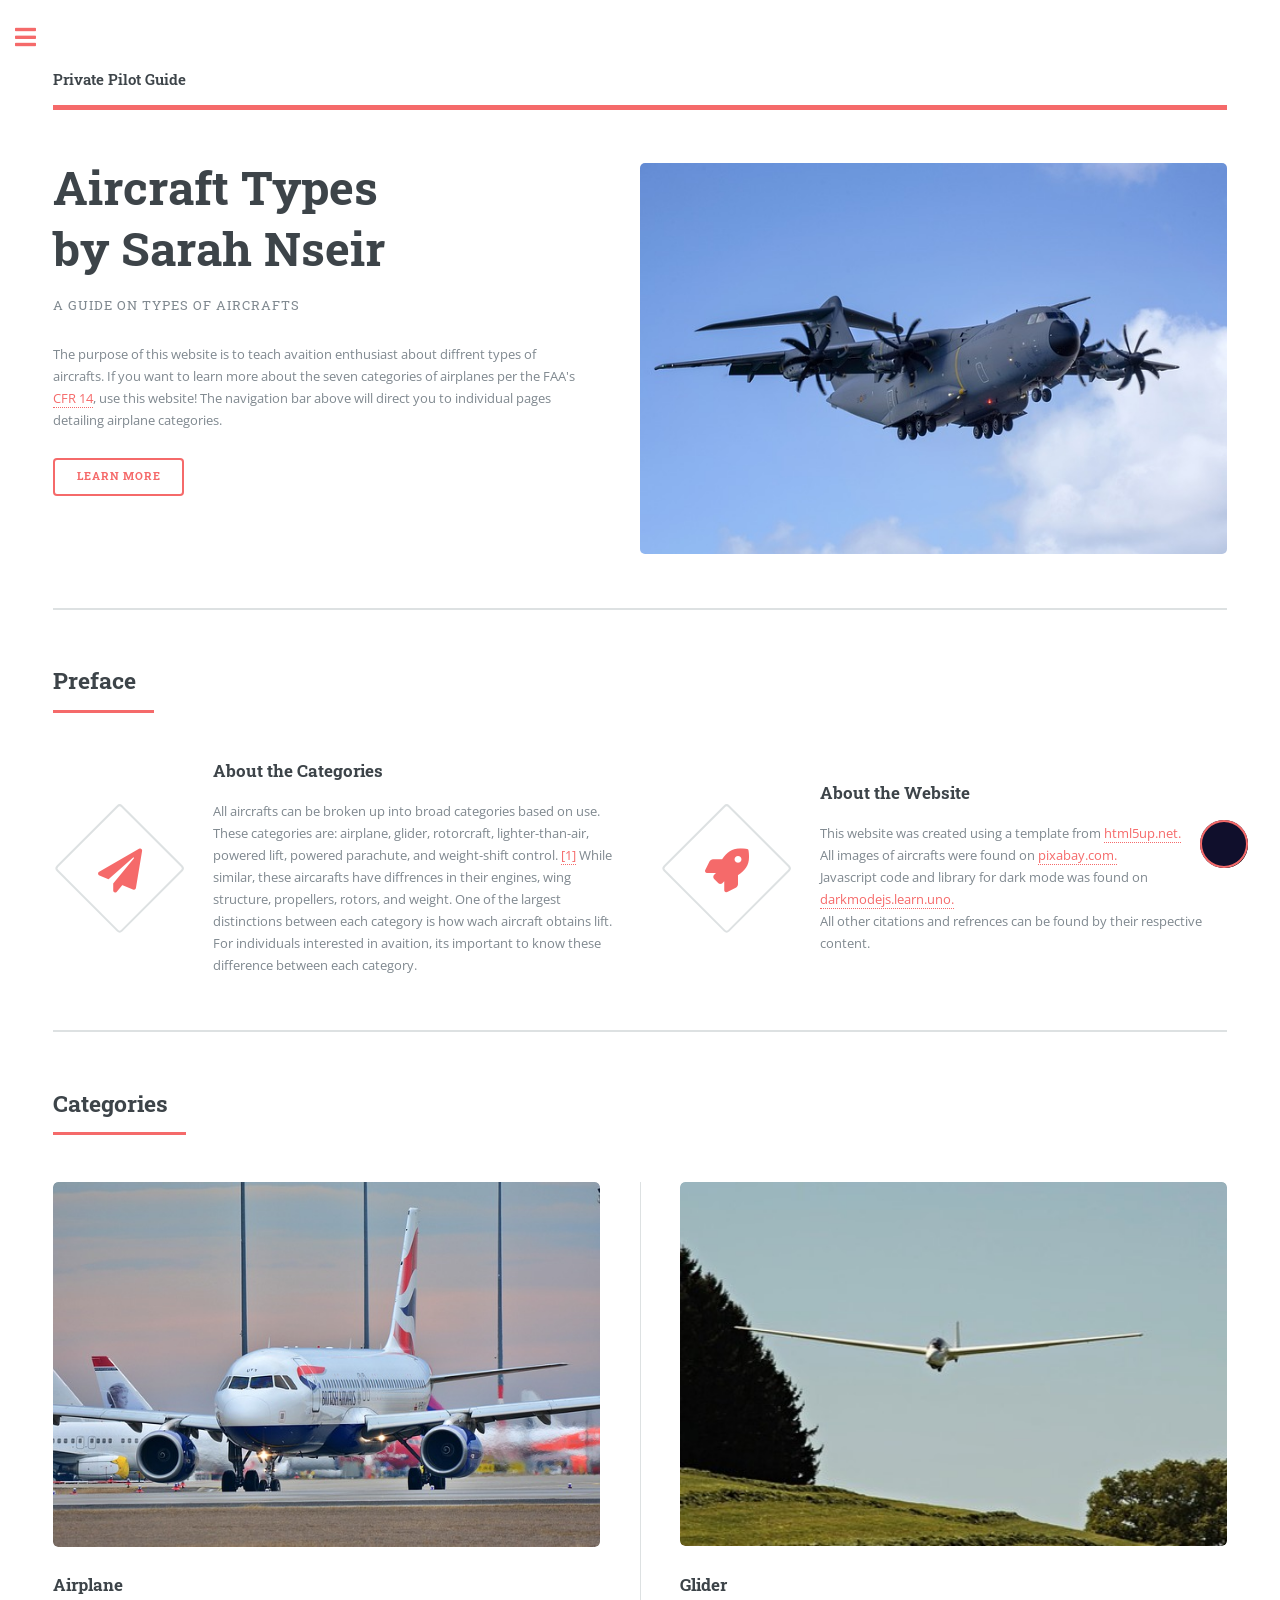
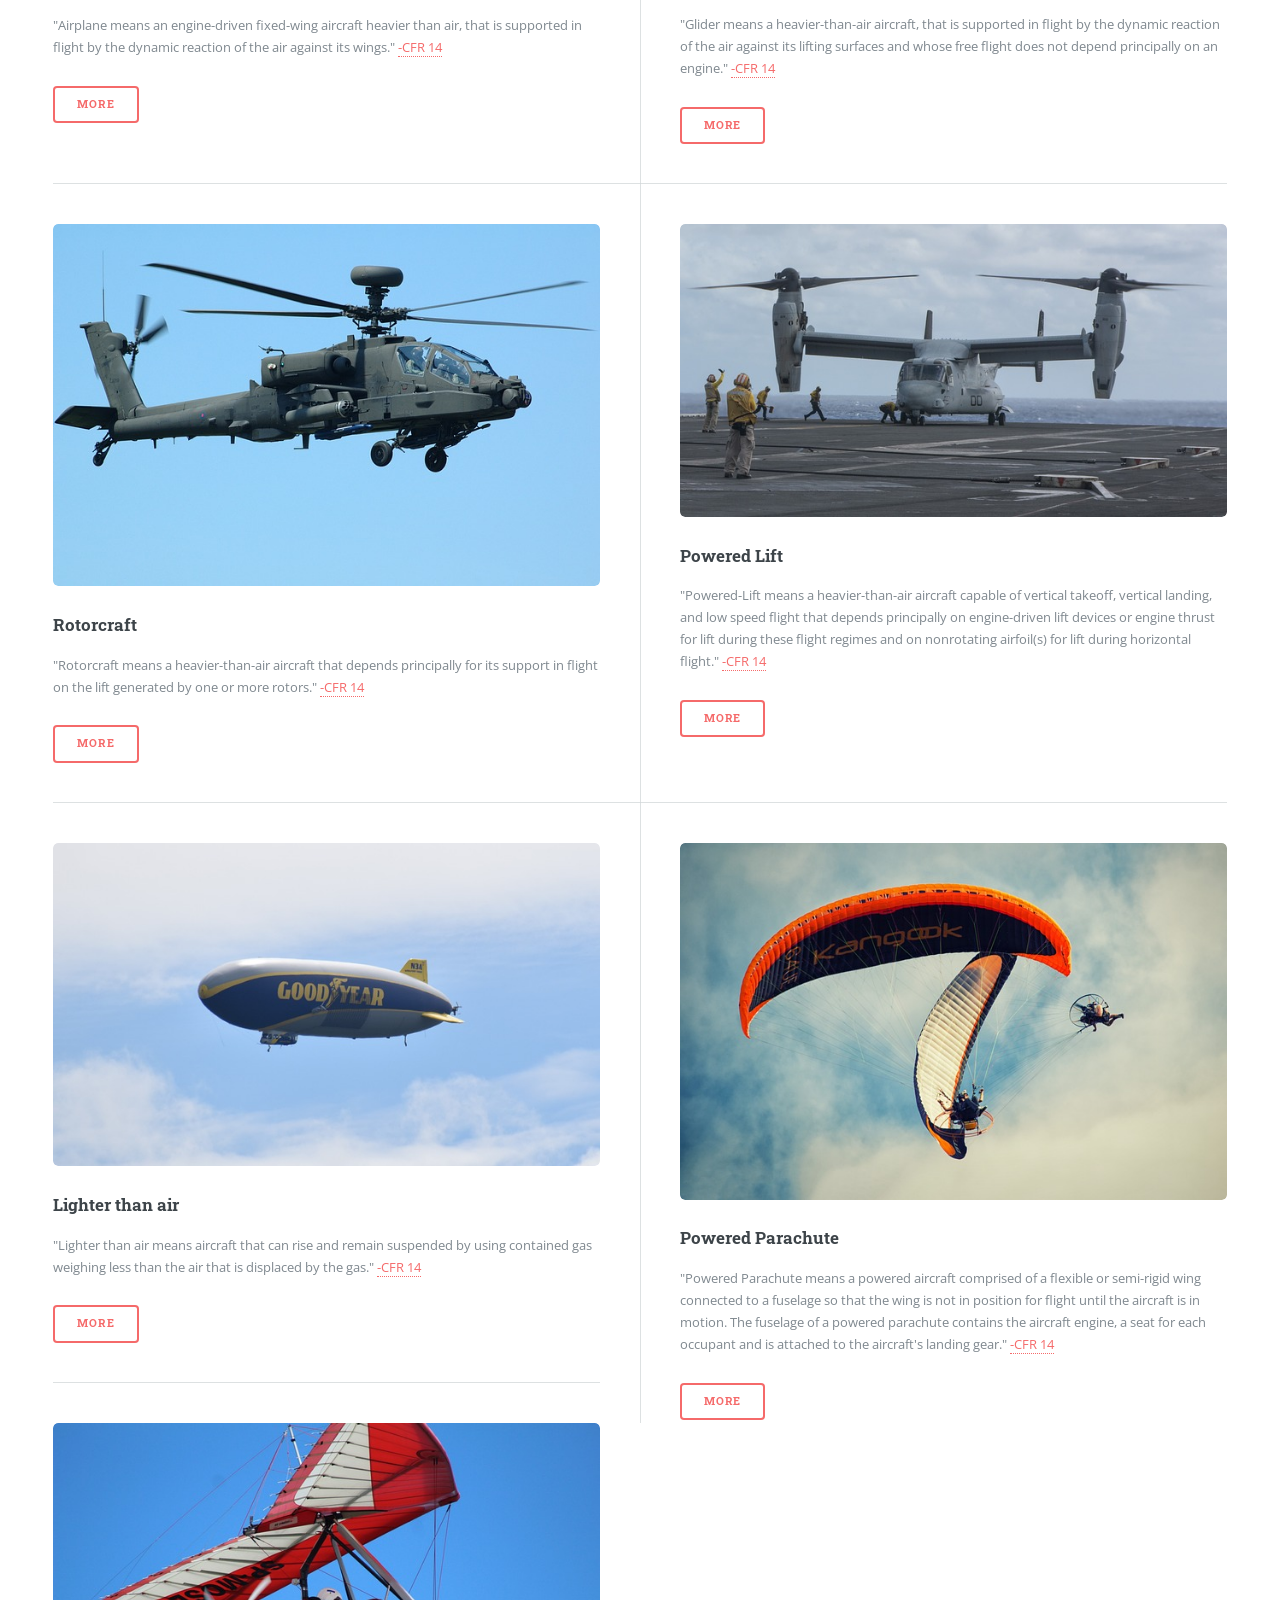
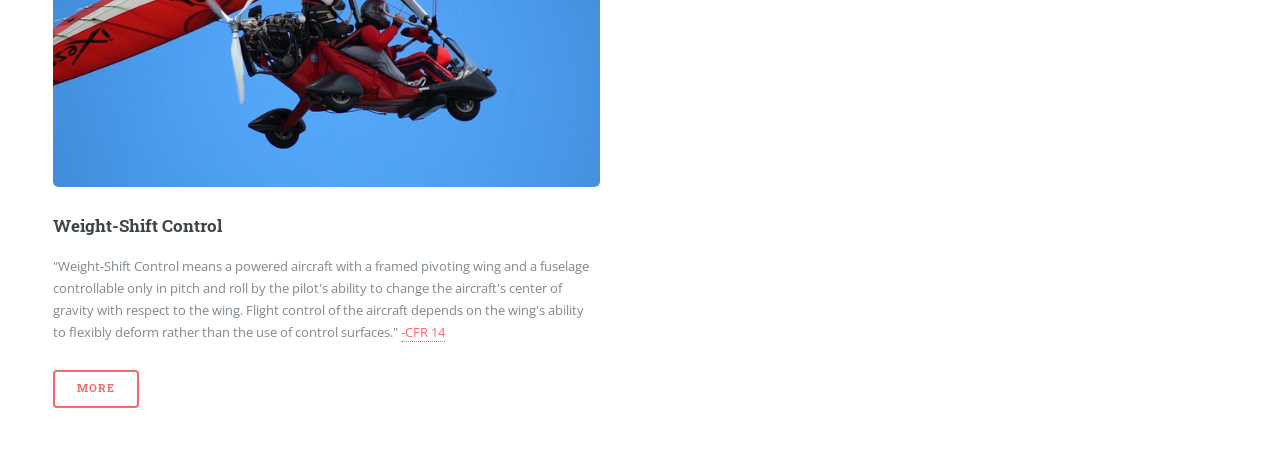
<file: index.html>
<!DOCTYPE HTML>
<!--
	Editorial by HTML5 UP
	html5up.net | @ajlkn
	Free for personal and commercial use under the CCA 3.0 license (html5up.net/license)
-->
<html lang="en">
	<head>
		<title>Aircrafts</title>
		<meta charset="utf-8">
		<meta name="viewport" content="width=device-width, initial-scale=1, user-scalable=no">
		<link rel="stylesheet" href="assets/css/main.css">
	</head>
	<body class="is-preload">

		<!-- Wrapper -->
			<div id="wrapper">

				<!-- Main -->
					<div id="main">
						<div class="inner">

							<!-- Header -->
								<header id="header">
									<a href="index.html" class="logo"><strong>Private Pilot Guide</strong> </a>
									<!--<ul class="icons">
										<li><a href="#" class="icon brands fa-twitter"><span class="label">Twitter</span></a></li>
										<li><a href="#" class="icon brands fa-facebook-f"><span class="label">Facebook</span></a></li>
										<li><a href="#" class="icon brands fa-snapchat-ghost"><span class="label">Snapchat</span></a></li>
										<li><a href="#" class="icon brands fa-instagram"><span class="label">Instagram</span></a></li>
										<li><a href="#" class="icon brands fa-medium-m"><span class="label">Medium</span></a></li>
									</ul>-->
								</header>

							<!-- Banner -->
								<section id="banner">
									<div class="content">
										<header>
											<h1>Aircraft Types<br>
											by Sarah Nseir</h1>
											<p>A guide on types of aircrafts</p>
										</header>
										<p>
											The purpose of this website is to teach avaition enthusiast about diffrent types of aircrafts.
											If you want to learn more about the seven categories of airplanes per the FAA's <a href="https://www.ecfr.gov/current/title-14">CFR 14</a>, use this website!
											The navigation bar above will direct you to individual pages detailing airplane categories.
										</p>
										<ul class="actions">
											<li><a href="#learnmore" class="button big">Learn More</a></li>
										</ul>
									</div>
									<span class="image object">
										<img src="images/a400m.jpg" alt="A400m aircraft midflight" title="A400m aircraft midflight">
									</span>
								</section>

							<!-- Section -->
								<section>
									<header class="major">
										<h2>Preface</h2>
									</header>
									<div class="features">
										<!--<article>
											<span class="icon fa-gem"></span>
											<div class="content">
												<h3>Portitor ullamcorper</h3>
												<p>Aenean ornare velit lacus, ac varius enim lorem ullamcorper dolore. Proin aliquam facilisis ante interdum. Sed nulla amet lorem feugiat tempus aliquam.</p>
											</div>
										</article>-->
										<article>
											<span class="icon solid fa-paper-plane"></span>
											<div class="content">
												<h3>About the Categories</h3>
												<p>All aircrafts can be broken up into broad categories based on use. 
													These categories are: airplane, glider, rotorcraft, lighter-than-air, powered lift, powered parachute, and weight-shift control. <a href="#c1">[1]</a> 
													While similar, these aircarafts have diffrences in their engines, wing structure, propellers, rotors, and weight. One of the largest distinctions between each category is how wach aircraft obtains lift.
													For individuals interested in avaition, its important to know these difference between each category.</p>
											</div>
										</article>
										<article>
											<span class="icon solid fa-rocket"></span>
											<div class="content">
												<h3>About the Website</h3>
												<p>
													This website was created using a template from <a href="https://html5up.net/editorial">html5up.net.</a><br>
													All images of aircrafts were found on <a href="https://pixabay.com">pixabay.com.</a><br>
													Javascript code and library for dark mode was found on <a href="https://darkmodejs.learn.uno/">darkmodejs.learn.uno.</a><br>
													All other citations and refrences can be found by their respective content.
												</p>
											</div>
										</article>

										<!--<article>
											<span class="icon solid fa-signal"></span>
											<div class="content">
												<h3>Sed magna finibus</h3>
												<p>Aenean ornare velit lacus, ac varius enim lorem ullamcorper dolore. Proin aliquam facilisis ante interdum. Sed nulla amet lorem feugiat tempus aliquam.</p>
											</div>
										</article>-->
									</div>
								</section>

							<!-- Section -->
								<section id="learnmore">
									<header class="major">
										<h2>Categories</h2>
									</header>
									<div class="posts">
										<article>
											<a href="pages/planesGlider.html" class="image"><img src="images/airbus.jpg" alt="Commerical airplane parked in airport" title="commerical airplane parked in airport"></a>
											<h3>Airplane</h3>
											<p>"Airplane means an engine-driven fixed-wing aircraft heavier than air, that is supported in flight by the dynamic reaction of the air against its wings." <a href="https://www.ecfr.gov/current/title-14/chapter-I/subchapter-A/part-1/section-1.1#p-1.1(Airplane)">-CFR 14</a></p> 
											<ul class="actions">
												<li><a href="pages/planesGlider.html" class="button">More</a></li>
											</ul>
										</article>
										<article>
											<a href="pages/planesGlider.html" class="image"><img src="images/glider2.jpg" alt="glider mid flight" title="glider mid flight"></a>
											<h3>Glider</h3>
											<p>"Glider means a heavier-than-air aircraft, that is supported in flight by the dynamic reaction of the air against its lifting surfaces and whose free flight does not depend principally on an engine." <a href="https://www.ecfr.gov/current/title-14/chapter-I/subchapter-A/part-1/section-1.1#p-1.1(Glider)">-CFR 14</a></p>
											<ul class="actions">
												<li><a href="pages/planesGlider.html" class="button">More</a></li>
											</ul>
										</article>
										<article>
											<a href="pages/rotorLift.html" class="image"><img src="images/heloc.jpg" alt="helicopter mid-flight" title="helicopter mid-flight"></a>
											<h3>Rotorcraft</h3>
											<p>"Rotorcraft means a heavier-than-air aircraft that depends principally for its support in flight on the lift generated by one or more rotors." <a href="https://www.ecfr.gov/current/title-14/chapter-I/subchapter-A/part-1/section-1.1#p-1.1(Rotorcraft)">-CFR 14</a></p>
											<ul class="actions">
												<li><a href="pages/rotorLift.html" class="button">More</a></li>
											</ul>
										</article>
										<article>
											<a href="pages/rotorLift.html" class="image"><img src="images/osprey.jpg" alt="Bell Boeing V-22 Osprey on aircraft carrier" title="Bell Boeing V-22 Osprey on aircraft carrier"></a>
											<h3>Powered Lift</h3>
											<p>"Powered-Lift means a heavier-than-air aircraft capable of vertical takeoff, vertical landing, and low speed flight that depends principally on engine-driven lift devices or engine thrust for lift during these flight regimes and on nonrotating airfoil(s) for lift during horizontal flight." <a href="https://www.ecfr.gov/current/title-14/chapter-I/subchapter-A/part-1/section-1.1#p-1.1(Powered-lift)">-CFR 14</a></p>
											<ul class="actions">
												<li><a href="pages/rotorLift.html" class="button">More</a></li>
											</ul>
										</article>
										<article>
											<a href="pages/more.html" class="image"><img src="images/gyblimp.jpg" alt="Goodyear blimp" title="Goodyear blimp"></a>
											<h3>Lighter than air</h3>
											<p>"Lighter than air means aircraft that can rise and remain suspended by using contained gas weighing less than the air that is displaced by the gas." <a href="https://www.ecfr.gov/current/title-14/chapter-I/subchapter-A/part-1/section-1.1#p-1.1(Lighter-than-air%20aircraft)">-CFR 14</a></p>
											<ul class="actions">
												<li><a href="pages/more.html" class="button">More</a></li>
											</ul>
										</article>
										<article>
											<a href="pages/more.html" class="image"><img src="images/hangglider.jpg" alt="Two powered parachute aircrafts midflight" title="two powered parachute aircrafts midflight"></a>
											<h3>Powered Parachute</h3>
											<p>"Powered Parachute means a powered aircraft comprised of a flexible or semi-rigid wing connected to a fuselage so that the wing is not in position for flight until the aircraft is in motion. The fuselage of a powered parachute contains the aircraft engine, a seat for each occupant and is attached to the aircraft's landing gear." <a href="https://www.ecfr.gov/current/title-14/chapter-I/subchapter-A/part-1/section-1.1#p-1.1(Powered%20parachute)">-CFR 14</a></p>
											<ul class="actions">
												<li><a href="pages/more.html" class="button">More</a></li>
											</ul>
										</article>
										<article>
											<a href="pages/more.html" class="image"><img src="images/hgtrike.jpg" alt="trike midflight" title="trike midflight"></a>
											<h3>Weight-Shift Control</h3>
											<p>"Weight-Shift Control means a powered aircraft with a framed pivoting wing and a fuselage controllable only in pitch and roll by the pilot's ability to change the aircraft's center of gravity with respect to the wing. Flight control of the aircraft depends on the wing's ability to flexibly deform rather than the use of control surfaces." <a href="https://www.ecfr.gov/current/title-14/chapter-I/subchapter-A/part-1/section-1.1#p-1.1(Weight-shift-control%20aircraft)">-CFR 14</a></p>
											<ul class="actions">
												<li><a href="pages/more.html" class="button">More</a></li>
											</ul>
										</article>
									</div>
								</section>

						</div>
					</div>

				<!-- Sidebar -->
					<div id="sidebar">
						<div class="inner">

							<!-- Search -->
								<section id="search" class="alt">
									<form method="post" action="#">
										<input type="text" name="query" id="query" placeholder="Search">
									</form>
								</section>							

							<!-- Menu -->
								<nav id="menu">
									<header class="major">
										<h2>Menu</h2>
									</header>
									<ul>
										<li><a href="index.html">Homepage</a></li>
										<!--<li><a href="generic.html">Generic</a></li>
										<li><a href="elements.html">Elements</a></li>
										-->
										<li>
											<span class="opener">Airplanes & Gliders</span>
											<ul>
												<li><a href="pages/planesGlider.html">Airplanes</a></li>
												<li><a href="pages/planesGlider.html">Gliders</a></li>
											</ul>
										</li>
										<li>
											<span class="opener">Rotorcraft & Powered Lift</span>
											<ul>
												<li><a href="pages/rotorLift.html">Rotorcraft</a></li>
												<li><a href="pages/rotorLift.html">Powered Lift</a></li>
											</ul>
										</li>
										<li>
											<span class="opener">More Aircrafts</span>
											<ul>
												<li><a href="pages/more.html">Lighter than Air</a></li>
												<li><a href="pages/more.html">Powered Parachute</a></li>
												<li><a href="pages/more.html">Weight-Shift Control</a></li>
											</ul>
										</li>
										<li><a href="../home.htm">Course Homepage</a></li>
									</ul>
								</nav>

							<!-- Section -->
							<!--
								<section>
									<header class="major">
										<h2>Resources</h2>
									</header>
									<div class="mini-posts">
										<article>				
											<a href="#" class="image"><img src="images/pic07.jpg" alt="" /></a>
											<p>Aenean ornare velit lacus, ac varius enim lorem ullamcorper dolore aliquam.</p>
										</article>
										<article
											<a href="#" class="image"><img src="images/pic08.jpg" alt="" /></a>
											<p>Aenean ornare velit lacus, ac varius enim lorem ullamcorper dolore aliquam.</p>
										</article>
										<article>
											<a href="#" class="image"><img src="images/pic09.jpg" alt="" /></a>
											<p>Aenean ornare velit lacus, ac varius enim lorem ullamcorper dolore aliquam.</p>
										</article>
									</div>
									<ul class="actions">
										<li><a href="#" class="button">More</a></li>
									</ul>
								</section>
							-->

							
<!--FORM-->
							<!-- Section -->
								<section>
									<header class="major">
										<h2>Get In Touch!</h2>
									</header>
										<h3>Inquires or website recommendations can be directed to the boxes below.</h3>
										<p>I love feedback! Let me know what additional avaition information you want to know about. </p>
										
										<form method="post" action="mailto:sarahanseir@gmail.com" enctype="text/plain">
											<div class="row gtr-uniform">
												<div class="col-6 col-12-xsmall">
													<input type="text" name="name" id="name" value="" required placeholder="Full Name">
												</div>
												<div class="col-6 col-12-xsmall">
													<input type="email" name="email" id="email" value="" required placeholder="Email Address">
												</div>

												<div class="col-6 col-12-xsmall">
													<input type="tel" name="phone" id="phone" value=""  placeholder="Phone Number">
												</div>
														<!-- Break -->
														<!--
														<div class="col-12">
															<select name="demo-category" id="demo-category">
																<option value="">- Category -</option>
																<option value="1">Manufacturing</option>
																<option value="1">Shipping</option>
																<option value="1">Administration</option>
																<option value="1">Human Resources</option>
															</select>
														</div>
														-->
														<!-- Break -->
														<!--
														<div class="col-4 col-12-small">
															<input type="radio" id="demo-priority-low" name="demo-priority" checked>
															<label for="demo-priority-low">Low</label>
														</div>
														<div class="col-4 col-12-small">
															<input type="radio" id="demo-priority-normal" name="demo-priority">
															<label for="demo-priority-normal">Normal</label>
														</div>
														<div class="col-4 col-12-small">
															<input type="radio" id="demo-priority-high" name="demo-priority">
															<label for="demo-priority-high">High</label>
														</div
														-->
														<!-- Break -->
														<!--
														<div class="col-6 col-12-small">
															<input type="checkbox" id="demo-copy" name="demo-copy">
															<label for="demo-copy">Email me a copy</label>
														</div>
														<div class="col-6 col-12-small">
															<input type="checkbox" id="demo-human" name="demo-human" checked>
															<label for="demo-human">I am a human</label>
														</div>
														-->
														<!-- Break -->
												<div class="col-12">
													<textarea name="message" id="message" placeholder="Enter Your Message" rows="6"></textarea>
												</div>
												<!-- Break -->
												<div class="col-12">
													<ul class="actions">
														<li><input type="submit" value="Send Message" class="primary" /></li>
														<li><input type="reset" value="Reset" /></li>
													</ul>
												</div>
											</div>
										</form>
									</section>

							<!-- Footer -->
								<footer id="footer">
									<p>
										<a href="index.html">Aircraft Homepage </a>|<a href="pages/planesGlider.html"> Airplanes & Glider </a>|<a href="pages/rotorLift.html"> Rotorcraft & Powered Lift </a>|<a href="pages/more.html"> More </a>|<a href="../home.htm"> Course Homepage </a>
									</p>
									<P class="copyright">EDUCATIONAL ONLY, NO COMMERCIAL VALUE</P>
									<p class="copyright">&copy; SarahNseir. All rights reserved. Demo Images: <a href="https://unsplash.com">Unsplash</a>. Design: <a href="https://html5up.net">HTML5 UP</a>. Project 2 Images: <a href="https://pixabay.com">Pixabay.com</a></p>
								</footer>

						</div>
					</div>

			</div>

		<!-- Scripts -->
			<script src="assets/js/jquery.min.js"></script>
			<script src="assets/js/browser.min.js"></script>
			<script src="assets/js/breakpoints.min.js"></script>
			<script src="assets/js/util.js"></script>
			<script src="assets/js/main.js"></script>
			
			<!--Part #3: Dynamic w/ js-->
			<!--<script src="https://cdn.jsdelivr.net/npm/darkmode-js@1.5.7/lib/darkmode-js.min.js"></script>-->
			<script src="assets/js/darkmode.js"></script>
			<script>
			function addDarkmodeWidget() {
				new Darkmode().showWidget();
			}
				window.addEventListener('load', addDarkmodeWidget);
			</script>

	</body>
</html>
</file>
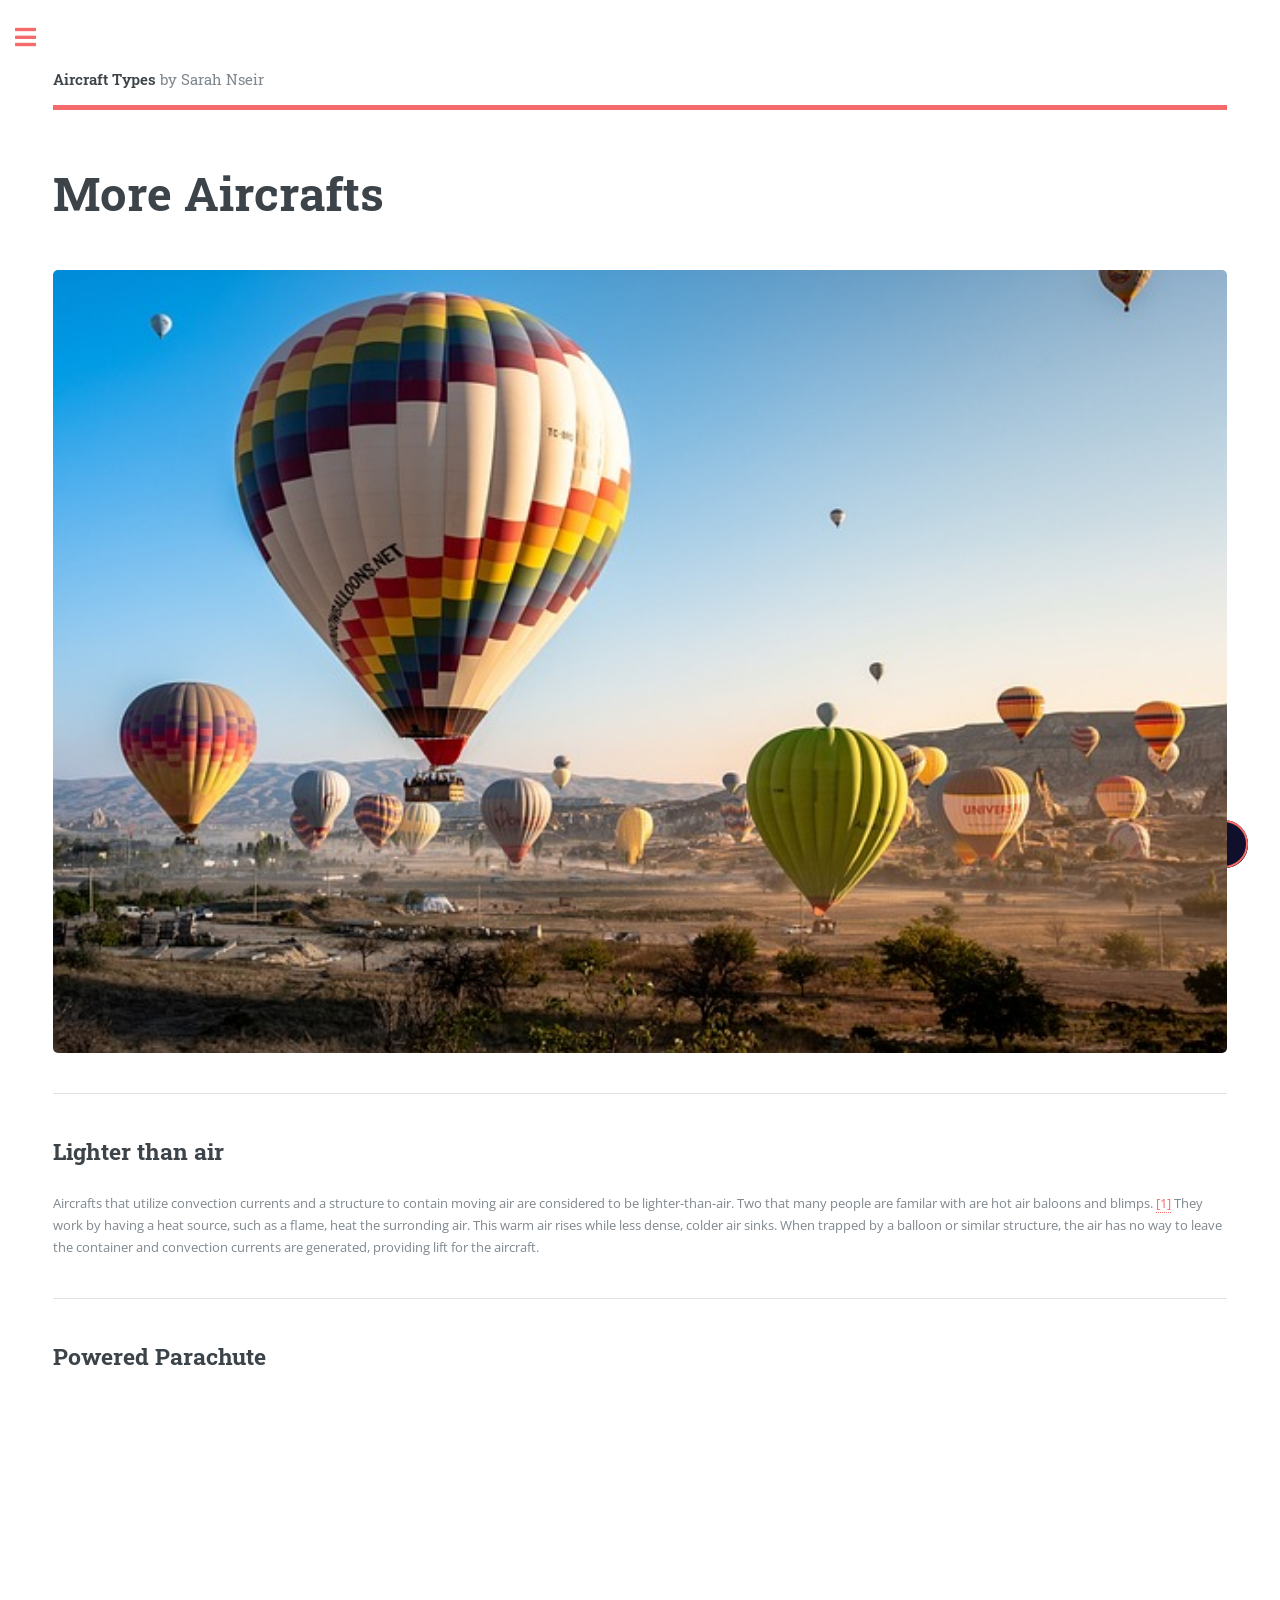
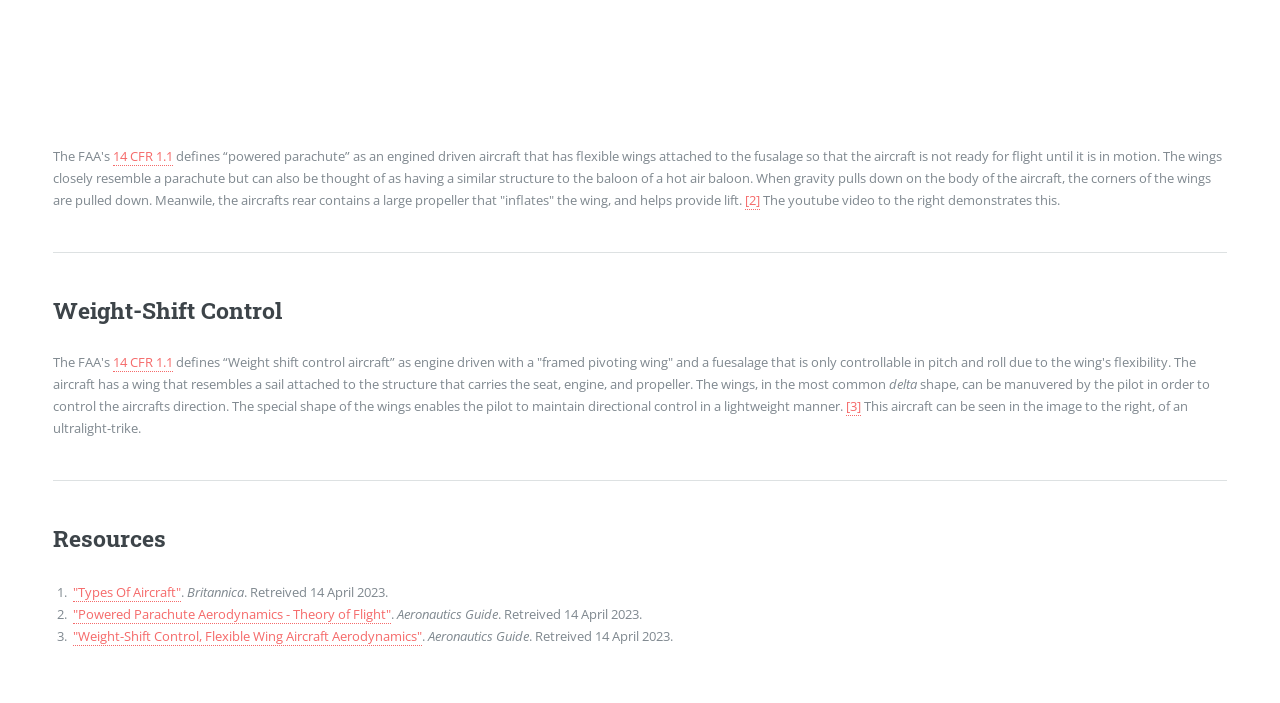
<file: pages/more.html>
<!DOCTYPE HTML>
<!--
	Editorial by HTML5 UP
	html5up.net | @ajlkn
	Free for personal and commercial use under the CCA 3.0 license (html5up.net/license)
-->
<html lang="en">
	<head>
		<title>More Aircrafts</title>
		<meta charset="utf-8">
		<meta name="viewport" content="width=device-width, initial-scale=1, user-scalable=no">
		<link rel="stylesheet" href="../assets/css/main.css">
	</head>
	<body class="is-preload">

		<!-- Wrapper -->
			<div id="wrapper">

				<!-- Main -->
					<div id="main">
						<div class="inner">

							<!-- Header -->
								<header id="header">
									<a href="index.html" class="logo"><strong>Aircraft Types</strong> by Sarah Nseir</a>
									<!--<ul class="icons">
										<li><a href="#" class="icon brands fa-twitter"><span class="label">Twitter</span></a></li>
										<li><a href="#" class="icon brands fa-facebook-f"><span class="label">Facebook</span></a></li>
										<li><a href="#" class="icon brands fa-snapchat-ghost"><span class="label">Snapchat</span></a></li>
										<li><a href="#" class="icon brands fa-instagram"><span class="label">Instagram</span></a></li>
										<li><a href="#" class="icon brands fa-medium-m"><span class="label">Medium</span></a></li>
									</ul>-->
								</header>

							<!-- Content -->
								<section>
									<header class="main">
										<h1>More Aircrafts</h1>
									</header>

									<span class="image main"><img src="../images/hotairballoons.jpg" alt="image of several floating hot air baloons" title="image of several floating hot air baloons"></span>
						
									<!--
									<p>Donec eget ex magna. Interdum et malesuada fames ac ante ipsum primis in faucibus. Pellentesque venenatis dolor imperdiet dolor mattis sagittis. Praesent rutrum sem diam, vitae egestas enim auctor sit amet. Pellentesque leo mauris, consectetur id ipsum sit amet, fergiat. Pellentesque in mi eu massa lacinia malesuada et a elit. Donec urna ex, lacinia in purus ac, pretium pulvinar mauris. Curabitur sapien risus, commodo eget turpis at, elementum convallis elit. Pellentesque enim turpis, hendrerit.</p>
									<p>Lorem ipsum dolor sit amet, consectetur adipiscing elit. Duis dapibus rutrum facilisis. Class aptent taciti sociosqu ad litora torquent per conubia nostra, per inceptos himenaeos. Etiam tristique libero eu nibh porttitor fermentum. Nullam venenatis erat id vehicula viverra. Nunc ultrices eros ut ultricies condimentum. Mauris risus lacus, blandit sit amet venenatis non, bibendum vitae dolor. Nunc lorem mauris, fringilla in aliquam at, euismod in lectus. Pellentesque habitant morbi tristique senectus et netus et malesuada fames ac turpis egestas. In non lorem sit amet elit placerat maximus. Pellentesque aliquam maximus risus, vel sed vehicula.</p>
									<p>Interdum et malesuada fames ac ante ipsum primis in faucibus. Pellentesque venenatis dolor imperdiet dolor mattis sagittis. Praesent rutrum sem diam, vitae egestas enim auctor sit amet. Pellentesque leo mauris, consectetur id ipsum sit amet, fersapien risus, commodo eget turpis at, elementum convallis elit. Pellentesque enim turpis, hendrerit tristique lorem ipsum dolor.</p>
									-->


									<hr class="major" />

									<h2 id="lighter_than_air">Lighter than air</h2>
                                    <p>
                                        Aircrafts that utilize convection currents and a structure to contain moving air are considered to be lighter-than-air. 
                                        Two that many people are familar with are hot air baloons and blimps. <a href="#c1">[1]</a>
                                        They work by having a heat source, such as a flame, heat the surronding air. 
                                        This warm air rises while less dense, colder air sinks.
                                        When trapped by a balloon or similar structure, the air has no way to leave the container and convection currents are generated, providing lift for the aircraft. 
                                    </p>  

									<hr class="major" />

									<h2 id="powered_parachute">Powered Parachute</h2>
									<p>
										
											<iframe width="560" height="315" src="https://www.youtube.com/embed/wC9f7NmLwhg" title="YouTube video player" style= "border:0;" allow="accelerometer; autoplay; clipboard-write; encrypted-media; gyroscope; picture-in-picture; web-share" allowfullscreen></iframe>
										
									</p>
                                    <p>
                                        The FAA's <a href="https://www.ecfr.gov/current/title-14/chapter-I/subchapter-A/part-1/section-1.1#p-1.1(Powered%20parachute)">14 CFR 1.1</a> defines “powered parachute” as an engined driven aircraft that has flexible wings attached to the fusalage so that the aircraft is not ready for flight until it is in motion.
                                        The wings closely resemble a parachute but can also be thought of as having a similar structure to the baloon of a hot air baloon.
                                        When gravity pulls down on the body of the aircraft, the corners of the wings are pulled down.
                                        Meanwile, the aircrafts rear contains a large propeller that "inflates" the wing, and helps provide lift. <a href="#c2">[2]</a>
                                        The youtube video to the right demonstrates this.
                                    </p>   

                                    <hr class="major" />

									<h2 id="weight_shift_control">Weight-Shift Control</h2>
                                    <p>
                                        The FAA's <a href="https://www.ecfr.gov/current/title-14/chapter-I/subchapter-A/part-1/section-1.1#p-1.1(Weight-shift-control%20aircraft)">14 CFR 1.1</a> defines “Weight shift control aircraft” as engine driven with a "framed pivoting wing" and a fuesalage that is only controllable in pitch and roll due to the wing's flexibility.
                                        The aircraft has a wing that resembles a sail attached to the structure that carries the seat, engine, and propeller.
                                        The wings, in the most common <i>delta</i> shape, can be manuvered by the pilot in order to control the aircrafts direction.
                                        The special shape of the wings enables the pilot to maintain directional control in a lightweight manner.
                                        <a href="#c3">[3]</a> This aircraft can be seen in the image to the right, of an ultralight-trike. 
                                    </p>


									<hr class="major">

									<h2>Resources</h2>
									<p>          
                                        <ol>
                                            <li id="c1"><a href="https://www.britannica.com/technology/airplane/Types-of-aircraft">"Types Of Aircraft"</a>. <i>Britannica</i>. Retreived 14 April 2023.</li>
                                            <li id="c2"><a href="https://www.aircraftsystemstech.com/2021/04/powered-parachute-aerodynamics-aircraft.html">"Powered Parachute Aerodynamics - Theory of Flight"</a>. <i>Aeronautics Guide</i>. Retreived 14 April 2023.</li>
                                            <li id="c3"><a href="https://www.aircraftsystemstech.com/2021/04/weight-shift-control-flexible-wing.html">"Weight-Shift Control, Flexible Wing Aircraft Aerodynamics"</a>. <i>Aeronautics Guide</i>. Retreived 14 April 2023.</li>
                                        </ol>
                                    </p>
								</section>

						</div>
					</div>

				<!-- Sidebar -->
					<div id="sidebar">
						<div class="inner">

							<!-- Search -->
								<section id="search" class="alt">
									<form method="post" action="#">
										<input type="text" name="query" id="query" placeholder="Search" />
									</form>
								</section>

							<!-- Menu -->
							<nav id="menu">
								<header class="major">
									<h2>Menu</h2>
								</header>
								<ul>
									<li><a href="../index.html">Homepage</a></li>
									<!--<li><a href="generic.html">Generic</a></li>
									<li><a href="elements.html">Elements</a></li>
									-->
									<li>
										<span class="opener">Airplanes & Gliders</span>
										<ul>
											<li><a href="planesGlider.html">Airplanes</a></li>
											<li><a href="planesGlider.html">Gliders</a></li>
										</ul>
									</li>
									<li>
										<span class="opener">Rotorcraft & Powered Lift</span>
										<ul>
											<li><a href="rotorLift.html">Rotorcraft</a></li>
											<li><a href="rotorLift.html">Powered Lift</a></li>
										</ul>
									</li>
									<li>
										<span class="opener">More Aircrafts</span>
										<ul>
											<li><a href="more.html">Lighter than Air</a></li>
											<li><a href="more.html">Powered Parachute</a></li>
											<li><a href="more.html">Weight-Shift Control</a></li>
										</ul>
									</li>
									<li><a href="../../home.htm">Course Homepage</a></li>
								</ul>
							</nav>

							<!-- Section -->
                            <!--
								<section>
									<header class="major">
										<h2>Ante interdum</h2>
									</header>
									<div class="mini-posts">
										<article>
											<a href="#" class="image"><img src="images/pic07.jpg" alt="" /></a>
											<p>Aenean ornare velit lacus, ac varius enim lorem ullamcorper dolore aliquam.</p>
										</article>
										<article>
											<a href="#" class="image"><img src="images/pic08.jpg" alt="" /></a>
											<p>Aenean ornare velit lacus, ac varius enim lorem ullamcorper dolore aliquam.</p>
										</article>
										<article>
											<a href="#" class="image"><img src="images/pic09.jpg" alt="" /></a>
											<p>Aenean ornare velit lacus, ac varius enim lorem ullamcorper dolore aliquam.</p>
										</article>
									</div>
									<ul class="actions">
										<li><a href="#" class="button">More</a></li>
									</ul>
								</section>
                            -->

<!--FORM-->
							<!-- Section -->
							<section>
								<header class="major">
									<h2>Get In touch</h2>
								</header>
									<h3>Inquires or website recommendations can be directed to the boxes below.</h3>
									<p>I love feedback! Let me know what additional avaition information you want to know about. </p>
									
									<form method="post" action="mailto:sarahanseir@gmail.com" enctype="text/plain">
										<div class="row gtr-uniform">
											<div class="col-6 col-12-xsmall">
												<input type="text" name="demo-name" id="name" value="" required placeholder="Full Name">
											</div>
											<div class="col-6 col-12-xsmall">
												<input type="email" name="demo-email" id="email" value="" required placeholder="Email Address">
											</div>

											<div class="col-6 col-12-xsmall">
												<input type="tel" name="phone" id="phone" value=""  placeholder="Phone Number">
											</div>
													<!-- Break -->
													<!--
													<div class="col-12">
														<select name="demo-category" id="demo-category">
															<option value="">- Category -</option>
															<option value="1">Manufacturing</option>
															<option value="1">Shipping</option>
															<option value="1">Administration</option>
															<option value="1">Human Resources</option>
														</select>
													</div>
													-->
													<!-- Break -->
													<!--
													<div class="col-4 col-12-small">
														<input type="radio" id="demo-priority-low" name="demo-priority" checked>
														<label for="demo-priority-low">Low</label>
													</div>
													<div class="col-4 col-12-small">
														<input type="radio" id="demo-priority-normal" name="demo-priority">
														<label for="demo-priority-normal">Normal</label>
													</div>
													<div class="col-4 col-12-small">
														<input type="radio" id="demo-priority-high" name="demo-priority">
														<label for="demo-priority-high">High</label>
													</div
													-->
													<!-- Break -->
													<!--
													<div class="col-6 col-12-small">
														<input type="checkbox" id="demo-copy" name="demo-copy">
														<label for="demo-copy">Email me a copy</label>
													</div>
													<div class="col-6 col-12-small">
														<input type="checkbox" id="demo-human" name="demo-human" checked>
														<label for="demo-human">I am a human</label>
													</div>
													-->
													<!-- Break -->
											<div class="col-12">
												<textarea name="message" id="message" placeholder="Enter your message" rows="6"></textarea>
											</div>
											<!-- Break -->
											<div class="col-12">
												<ul class="actions">
													<li><input type="submit" value="Send Message" class="primary"></li>
													<li><input type="reset" value="Reset"></li>
												</ul>
											</div>
										</div>
									</form>
								</section>

							<!-- Footer -->
							<footer id="footer">
								<p>
									<a href="../index.html">Aircraft Homepage </a>|<a href="planesGlider.html"> Airplanes & Glider </a>|<a href="rotorLift.html"> Rotorcraft & Powered Lift </a>|<a href="more.html"> More </a>|<a href="../../home.htm"> Course Homepage </a>
								</p>
								<P class="copyright">EDUCATIONAL ONLY, NO COMMERCIAL VALUE</P>
								<p class="copyright">&copy; SarahNseir. All rights reserved. Demo Images: <a href="https://unsplash.com">Unsplash</a>. Design: <a href="https://html5up.net">HTML5 UP</a>. Project 2 Images: <a href="https://pixabay.com">Pixabay.com</a></p>
							</footer>

						</div>
					</div>

			</div>

		<!-- Scripts -->
			<script src="../assets/js/jquery.min.js"></script>
			<script src="../assets/js/browser.min.js"></script>
			<script src="../assets/js/breakpoints.min.js"></script>
			<script src="../assets/js/util.js"></script>
			<script src="../assets/js/main.js"></script>

			<!--<script src="https://cdn.jsdelivr.net/npm/darkmode-js@1.5.7/lib/darkmode-js.min.js"></script>-->
			<script src="../assets/js/darkmode.js"></script>
			<script>
			function addDarkmodeWidget() {
				new Darkmode().showWidget();
			}
				window.addEventListener('load', addDarkmodeWidget);
			</script>			

	</body>
</html>
</file>
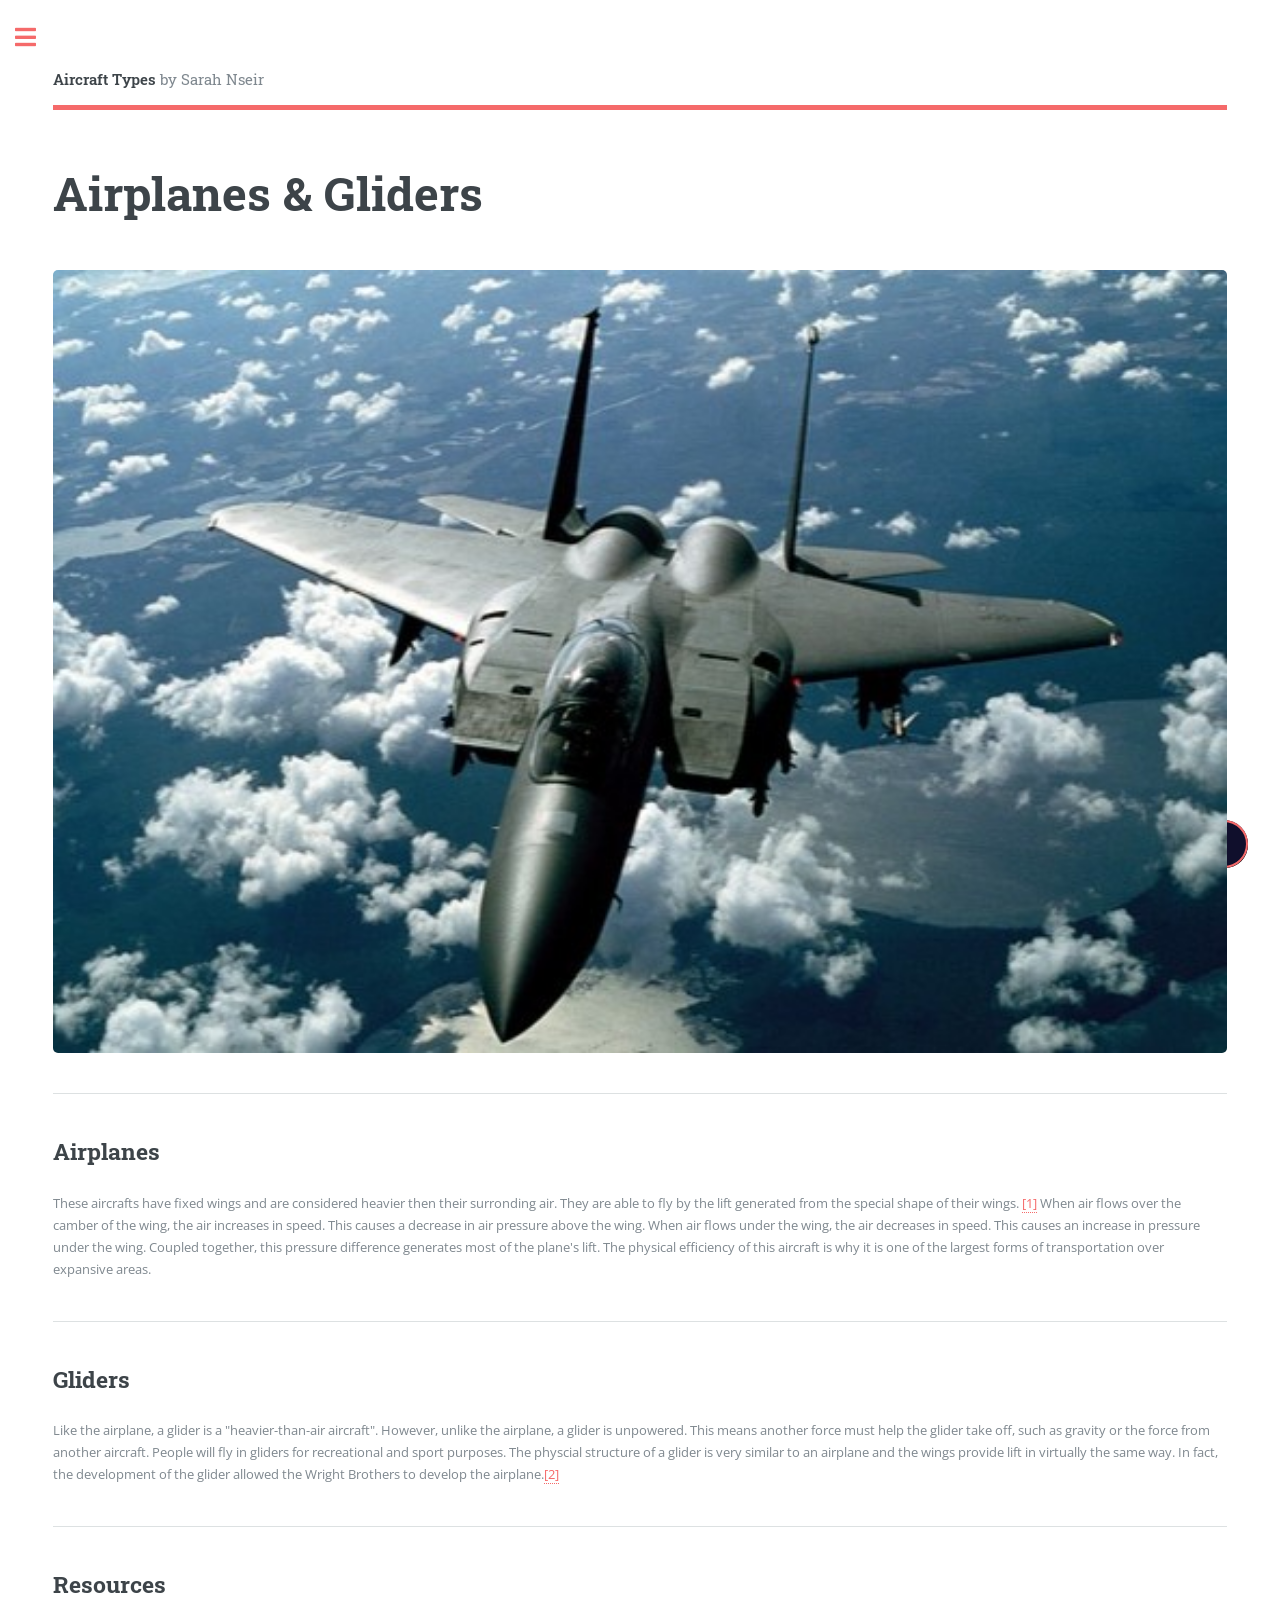
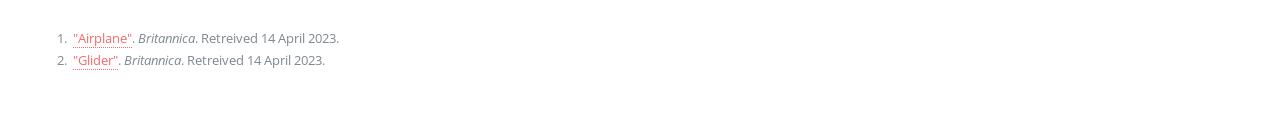
<file: pages/planesGlider.html>
<!DOCTYPE HTML>
<!--
	Editorial by HTML5 UP
	html5up.net | @ajlkn
	Free for personal and commercial use under the CCA 3.0 license (html5up.net/license)
-->
<html>
	<head>
		<title>Airplanes & Gliders</title>
		<meta charset="utf-8" />
		<meta name="viewport" content="width=device-width, initial-scale=1, user-scalable=no" />
		<link rel="stylesheet" href="../assets/css/main.css" />
	</head>
	<body class="is-preload">

		<!-- Wrapper -->
			<div id="wrapper">

				<!-- Main -->
					<div id="main">
						<div class="inner">

							<!-- Header -->
								<header id="header">
									<a href="index.html" class="logo"><strong>Aircraft Types</strong> by Sarah Nseir</a>
									<!--<ul class="icons">
										<li><a href="#" class="icon brands fa-twitter"><span class="label">Twitter</span></a></li>
										<li><a href="#" class="icon brands fa-facebook-f"><span class="label">Facebook</span></a></li>
										<li><a href="#" class="icon brands fa-snapchat-ghost"><span class="label">Snapchat</span></a></li>
										<li><a href="#" class="icon brands fa-instagram"><span class="label">Instagram</span></a></li>
										<li><a href="#" class="icon brands fa-medium-m"><span class="label">Medium</span></a></li>
									</ul>-->
								</header>

							<!-- Content -->
								<section>
									<header class="main">
										<h1>Airplanes & Gliders</h1>
									</header>

									<span class="image main"><img src="../images/fjet.jpg" alt="fighter jet above scattered clouds" title="fighter jet above scattered clouds"></span>

									<!--
										<p>Donec eget ex magna. Interdum et malesuada fames ac ante ipsum primis in faucibus. Pellentesque venenatis dolor imperdiet dolor mattis sagittis. Praesent rutrum sem diam, vitae egestas enim auctor sit amet. Pellentesque leo mauris, consectetur id ipsum sit amet, fergiat. Pellentesque in mi eu massa lacinia malesuada et a elit. Donec urna ex, lacinia in purus ac, pretium pulvinar mauris. Curabitur sapien risus, commodo eget turpis at, elementum convallis elit. Pellentesque enim turpis, hendrerit.</p>
									<p>Lorem ipsum dolor sit amet, consectetur adipiscing elit. Duis dapibus rutrum facilisis. Class aptent taciti sociosqu ad litora torquent per conubia nostra, per inceptos himenaeos. Etiam tristique libero eu nibh porttitor fermentum. Nullam venenatis erat id vehicula viverra. Nunc ultrices eros ut ultricies condimentum. Mauris risus lacus, blandit sit amet venenatis non, bibendum vitae dolor. Nunc lorem mauris, fringilla in aliquam at, euismod in lectus. Pellentesque habitant morbi tristique senectus et netus et malesuada fames ac turpis egestas. In non lorem sit amet elit placerat maximus. Pellentesque aliquam maximus risus, vel sed vehicula.</p>
									<p>Interdum et malesuada fames ac ante ipsum primis in faucibus. Pellentesque venenatis dolor imperdiet dolor mattis sagittis. Praesent rutrum sem diam, vitae egestas enim auctor sit amet. Pellentesque leo mauris, consectetur id ipsum sit amet, fersapien risus, commodo eget turpis at, elementum convallis elit. Pellentesque enim turpis, hendrerit tristique lorem ipsum dolor.</p>
									-->


									<hr class="major" />

									<h2 id="airplanes">Airplanes</h2>
									<p> 
                                        These aircrafts have fixed wings and are considered heavier then their surronding air. 
                                        They are able to fly by the lift generated from the special shape of their wings. <a href="#c1">[1]</a>
                                        When air flows over the camber of the wing, the air increases in speed. This causes a decrease in air pressure above the wing.
                                        When air flows under the wing, the air decreases in speed. This causes an increase in pressure under the wing. 
                                        Coupled together, this pressure difference generates most of the plane's lift.
                                        The physical efficiency of this aircraft is why it is one of the largest forms of transportation over expansive areas. 
                                    </p>

									<hr class="major" />

									<h2 id="gliders">Gliders</h2>
                                    <p>
                                        Like the airplane, a glider is a "heavier-than-air aircraft". However, unlike the airplane, a glider is unpowered. 
                                        This means another force must help the glider take off, such as gravity or the force from another aircraft.
                                        People will fly in gliders for recreational and sport purposes.  
                                        The physcial structure of a glider is very similar to an airplane and the wings provide lift in virtually the same way.
                                        In fact, the development of the glider allowed the Wright Brothers to develop the airplane.<a href="#c2">[2]</a>
                                    </p>
                                    
									<hr class="major" />

									<h2>Resources</h2>
									<p>                    
                                        <ol>
                                            <li id="c1"><a href="https://www.britannica.com/technology/airplane">"Airplane"</a>. <i>Britannica</i>. Retreived 14 April 2023.</li>
                                            <li id="c2"><a href="https://www.britannica.com/technology/glider-aircraft">"Glider"</a>. <i>Britannica</i>. Retreived 14 April 2023.</li>
                                        </ol>   
                                    </p>

								</section>

						</div>
					</div>

				<!-- Sidebar -->
					<div id="sidebar">
						<div class="inner">

							<!-- Search -->
								<section id="search" class="alt">
									<form method="post" action="#">
										<input type="text" name="query" id="query" placeholder="Search">
									</form>
								</section>

							<!-- Menu -->
								<nav id="menu">
									<header class="major">
										<h2>Menu</h2>
									</header>
									<ul>
										<li><a href="../index.html">Homepage</a></li>
										<!--<li><a href="generic.html">Generic</a></li>
										<li><a href="elements.html">Elements</a></li>
										-->
										<li>
											<span class="opener">Airplanes & Gliders</span>
											<ul>
												<li><a href="planesGlider.html">Airplanes</a></li>
												<li><a href="planesGlider.html">Gliders</a></li>
											</ul>
										</li>
										<li>
											<span class="opener">Rotorcraft & Powered Lift</span>
											<ul>
												<li><a href="rotorLift.html">Rotorcraft</a></li>
												<li><a href="rotorLift.html">Powered Lift</a></li>
											</ul>
										</li>
										<li>
											<span class="opener">More Aircrafts</span>
											<ul>
												<li><a href="more.html">Lighter than Air</a></li>
												<li><a href="more.html">Powered Parachute</a></li>
												<li><a href="more.html">Weight-Shift Control</a></li>
											</ul>
										</li>
										<li><a href="../../home.htm">Course Homepage</a></li>
									</ul>
								</nav>

							<!-- Section -->
                            <!--
								<section>
									<header class="major">
										<h2>Ante interdum</h2>
									</header>
									<div class="mini-posts">
										<article>
											<a href="#" class="image"><img src="images/pic07.jpg" alt="" /></a>
											<p>Aenean ornare velit lacus, ac varius enim lorem ullamcorper dolore aliquam.</p>
										</article>
										<article>
											<a href="#" class="image"><img src="images/pic08.jpg" alt="" /></a>
											<p>Aenean ornare velit lacus, ac varius enim lorem ullamcorper dolore aliquam.</p>
										</article>
										<article>
											<a href="#" class="image"><img src="images/pic09.jpg" alt="" /></a>
											<p>Aenean ornare velit lacus, ac varius enim lorem ullamcorper dolore aliquam.</p>
										</article>
									</div>
									<ul class="actions">
										<li><a href="#" class="button">More</a></li>
									</ul>
								</section>
                            -->

<!--FORM-->
							<!-- Section -->
							<section>
								<header class="major">
									<h2>Get In touch</h2>
								</header>
									<h3>Inquires or website recommendations can be directed to the boxes below.</h3>
									<p>I love feedback! Let me know what additional avaition information you want to know about. </p>
									
									<form method="post" action="mailto:sarahanseir@gmail.com" enctype="text/plain">
										<div class="row gtr-uniform">
											<div class="col-6 col-12-xsmall">
												<input type="text" name="demo-name" id="name" value="" required placeholder="Full Name">
											</div>
											<div class="col-6 col-12-xsmall">
												<input type="email" name="demo-email" id="email" value="" required placeholder="Email Address">
											</div>

											<div class="col-6 col-12-xsmall">
												<input type="tel" name="phone" id="phone" value=""  placeholder="Phone Number">
											</div>
													<!-- Break -->
													<!--
													<div class="col-12">
														<select name="demo-category" id="demo-category">
															<option value="">- Category -</option>
															<option value="1">Manufacturing</option>
															<option value="1">Shipping</option>
															<option value="1">Administration</option>
															<option value="1">Human Resources</option>
														</select>
													</div>
													-->
													<!-- Break -->
													<!--
													<div class="col-4 col-12-small">
														<input type="radio" id="demo-priority-low" name="demo-priority" checked>
														<label for="demo-priority-low">Low</label>
													</div>
													<div class="col-4 col-12-small">
														<input type="radio" id="demo-priority-normal" name="demo-priority">
														<label for="demo-priority-normal">Normal</label>
													</div>
													<div class="col-4 col-12-small">
														<input type="radio" id="demo-priority-high" name="demo-priority">
														<label for="demo-priority-high">High</label>
													</div
													-->
													<!-- Break -->
													<!--
													<div class="col-6 col-12-small">
														<input type="checkbox" id="demo-copy" name="demo-copy">
														<label for="demo-copy">Email me a copy</label>
													</div>
													<div class="col-6 col-12-small">
														<input type="checkbox" id="demo-human" name="demo-human" checked>
														<label for="demo-human">I am a human</label>
													</div>
													-->
													<!-- Break -->
											<div class="col-12">
												<textarea name="message" id="message" placeholder="Enter your message" rows="6"></textarea>
											</div>
											<!-- Break -->
											<div class="col-12">
												<ul class="actions">
													<li><input type="submit" value="Send Message" class="primary"></li>
													<li><input type="reset" value="Reset" /></li>
												</ul>
											</div>
										</div>
									</form>
								</section>

							<!-- Footer -->
							<footer id="footer">
								<p>
									<a href="../index.html">Aircraft Homepage </a>|<a href="planesGlider.html"> Airplanes & Glider </a>|<a href="rotorLift.html"> Rotorcraft & Powered Lift </a>|<a href="more.html"> More </a>|<a href="../../home.htm"> Course Homepage </a>
								</p>
								<P class="copyright">EDUCATIONAL ONLY, NO COMMERCIAL VALUE</P>
								<p class="copyright">&copy; SarahNseir. All rights reserved. Demo Images: <a href="https://unsplash.com">Unsplash</a>. Design: <a href="https://html5up.net">HTML5 UP</a>. Project 2 Images: <a href="https://pixabay.com">Pixabay.com</a></p>
							</footer>

						</div>
					</div>

			</div>

		<!-- Scripts -->
			<script src="../assets/js/jquery.min.js"></script>
			<script src="../assets/js/browser.min.js"></script>
			<script src="../assets/js/breakpoints.min.js"></script>
			<script src="../assets/js/util.js"></script>
			<script src="../assets/js/main.js"></script>

			<!--<script src="https://cdn.jsdelivr.net/npm/darkmode-js@1.5.7/lib/darkmode-js.min.js"></script>-->
			<script src="../assets/js/darkmode.js"></script>
			<script>
			function addDarkmodeWidget() {
				new Darkmode().showWidget();
			}
				window.addEventListener('load', addDarkmodeWidget);
			</script>

	</body>
</html>
</file>
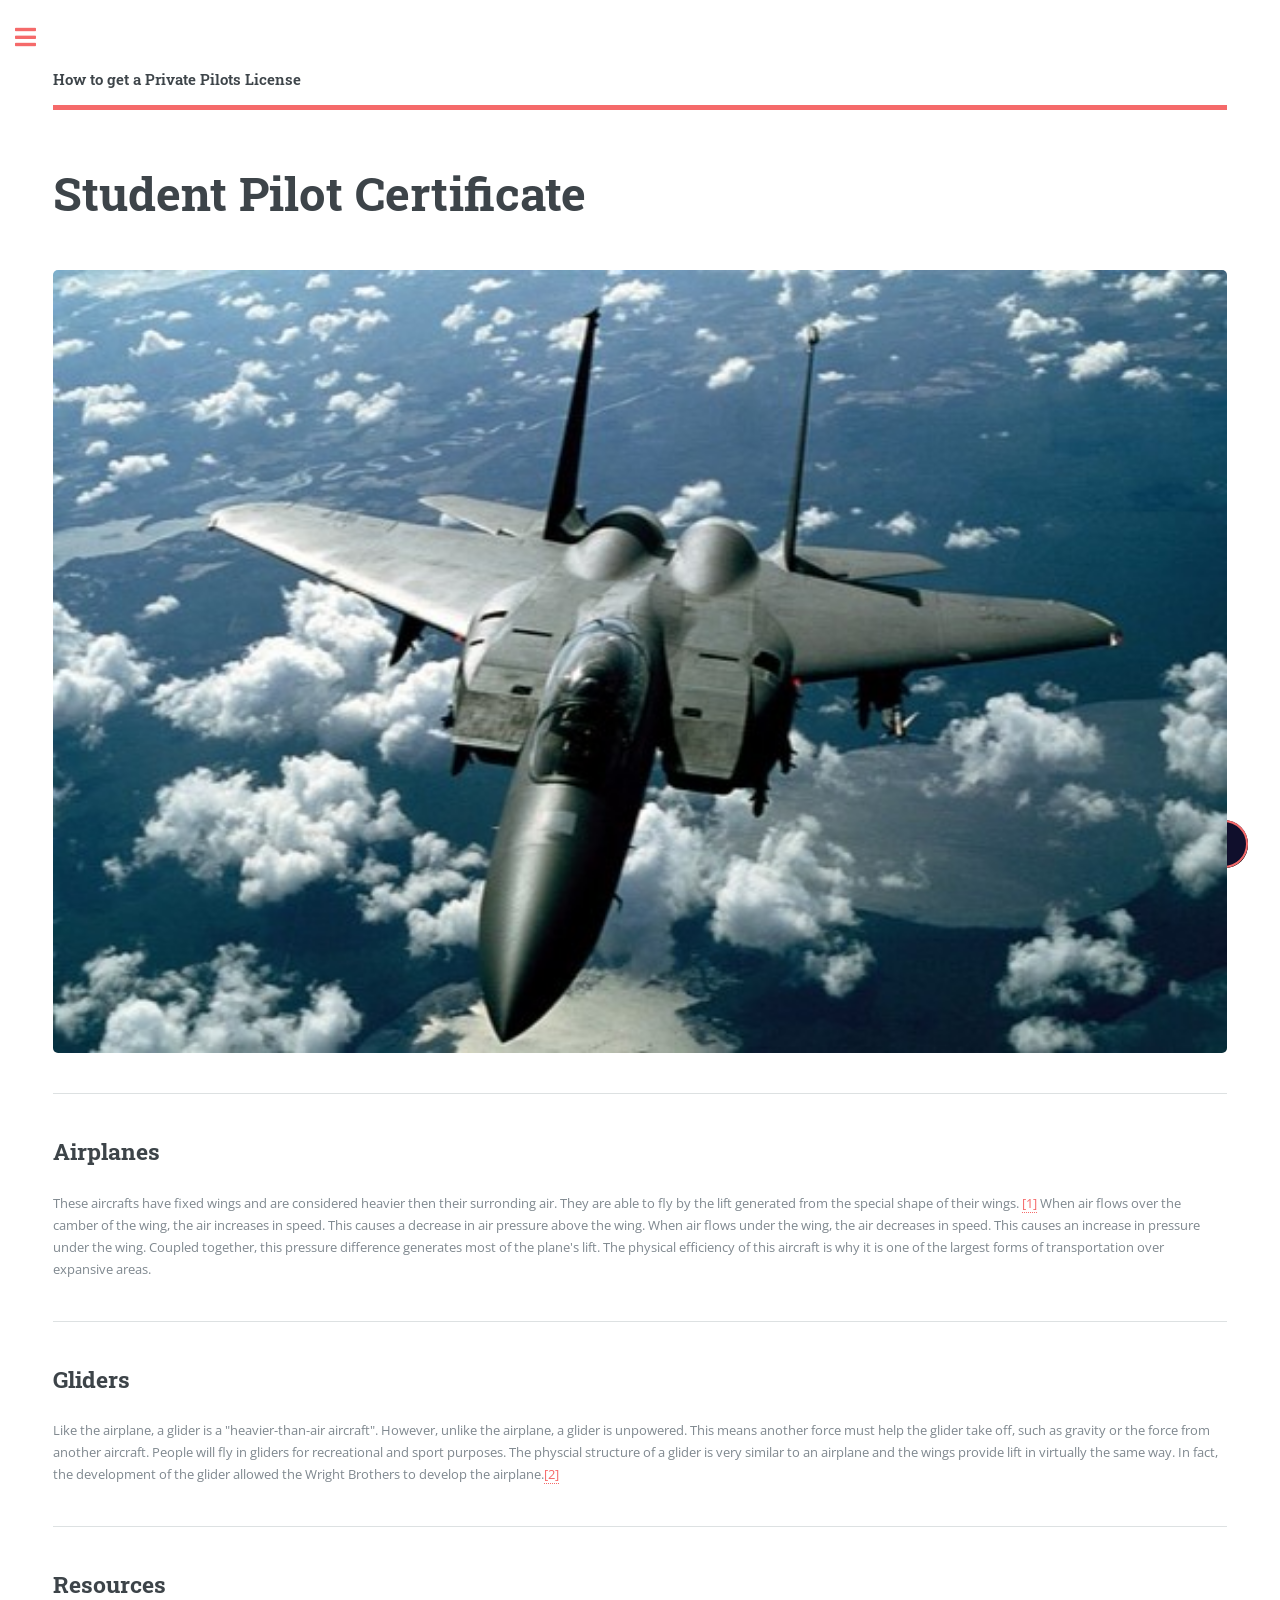
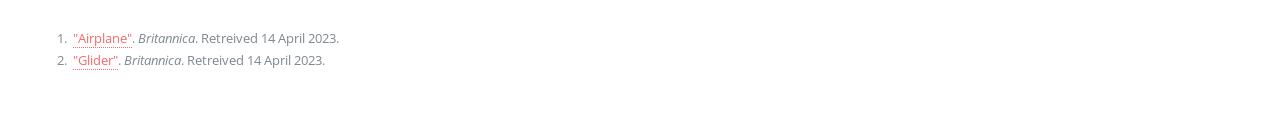
<file: pages/ppl.html>
<!DOCTYPE HTML>
<!--
	Editorial by HTML5 UP
	html5up.net | @ajlkn
	Free for personal and commercial use under the CCA 3.0 license (html5up.net/license)
-->
<html>
	<head>
		<title>How to get a Private Pilots License</title>
		<meta charset="utf-8" />
		<meta name="viewport" content="width=device-width, initial-scale=1, user-scalable=no" />
		<link rel="stylesheet" href="../assets/css/main.css" />
	</head>
	<body class="is-preload">

		<!-- Wrapper -->
			<div id="wrapper">

				<!-- Main -->
					<div id="main">
						<div class="inner">

							<!-- Header -->
								<header id="header">
									<a href="index.html" class="logo"><strong>How to get a Private Pilots License</strong></a>
									<!--<ul class="icons">
										<li><a href="#" class="icon brands fa-twitter"><span class="label">Twitter</span></a></li>
										<li><a href="#" class="icon brands fa-facebook-f"><span class="label">Facebook</span></a></li>
										<li><a href="#" class="icon brands fa-snapchat-ghost"><span class="label">Snapchat</span></a></li>
										<li><a href="#" class="icon brands fa-instagram"><span class="label">Instagram</span></a></li>
										<li><a href="#" class="icon brands fa-medium-m"><span class="label">Medium</span></a></li>
									</ul>-->
								</header>

							<!-- Content -->
								<section>
									<header class="main">
										<h1>Student Pilot Certificate</h1>
									</header>

									<span class="image main"><img src="../images/fjet.jpg" alt="fighter jet above scattered clouds" title="fighter jet above scattered clouds"></span>

									<!--
										<p>Donec eget ex magna. Interdum et malesuada fames ac ante ipsum primis in faucibus. Pellentesque venenatis dolor imperdiet dolor mattis sagittis. Praesent rutrum sem diam, vitae egestas enim auctor sit amet. Pellentesque leo mauris, consectetur id ipsum sit amet, fergiat. Pellentesque in mi eu massa lacinia malesuada et a elit. Donec urna ex, lacinia in purus ac, pretium pulvinar mauris. Curabitur sapien risus, commodo eget turpis at, elementum convallis elit. Pellentesque enim turpis, hendrerit.</p>
									<p>Lorem ipsum dolor sit amet, consectetur adipiscing elit. Duis dapibus rutrum facilisis. Class aptent taciti sociosqu ad litora torquent per conubia nostra, per inceptos himenaeos. Etiam tristique libero eu nibh porttitor fermentum. Nullam venenatis erat id vehicula viverra. Nunc ultrices eros ut ultricies condimentum. Mauris risus lacus, blandit sit amet venenatis non, bibendum vitae dolor. Nunc lorem mauris, fringilla in aliquam at, euismod in lectus. Pellentesque habitant morbi tristique senectus et netus et malesuada fames ac turpis egestas. In non lorem sit amet elit placerat maximus. Pellentesque aliquam maximus risus, vel sed vehicula.</p>
									<p>Interdum et malesuada fames ac ante ipsum primis in faucibus. Pellentesque venenatis dolor imperdiet dolor mattis sagittis. Praesent rutrum sem diam, vitae egestas enim auctor sit amet. Pellentesque leo mauris, consectetur id ipsum sit amet, fersapien risus, commodo eget turpis at, elementum convallis elit. Pellentesque enim turpis, hendrerit tristique lorem ipsum dolor.</p>
									-->


									<hr class="major" />

									<h2 id="airplanes">Airplanes</h2>
									<p> 
                                        These aircrafts have fixed wings and are considered heavier then their surronding air. 
                                        They are able to fly by the lift generated from the special shape of their wings. <a href="#c1">[1]</a>
                                        When air flows over the camber of the wing, the air increases in speed. This causes a decrease in air pressure above the wing.
                                        When air flows under the wing, the air decreases in speed. This causes an increase in pressure under the wing. 
                                        Coupled together, this pressure difference generates most of the plane's lift.
                                        The physical efficiency of this aircraft is why it is one of the largest forms of transportation over expansive areas. 
                                    </p>

									<hr class="major" />

									<h2 id="gliders">Gliders</h2>
                                    <p>
                                        Like the airplane, a glider is a "heavier-than-air aircraft". However, unlike the airplane, a glider is unpowered. 
                                        This means another force must help the glider take off, such as gravity or the force from another aircraft.
                                        People will fly in gliders for recreational and sport purposes.  
                                        The physcial structure of a glider is very similar to an airplane and the wings provide lift in virtually the same way.
                                        In fact, the development of the glider allowed the Wright Brothers to develop the airplane.<a href="#c2">[2]</a>
                                    </p>
                                    
									<hr class="major" />

									<h2>Resources</h2>
									<p>                    
                                        <ol>
                                            <li id="c1"><a href="https://www.britannica.com/technology/airplane">"Airplane"</a>. <i>Britannica</i>. Retreived 14 April 2023.</li>
                                            <li id="c2"><a href="https://www.britannica.com/technology/glider-aircraft">"Glider"</a>. <i>Britannica</i>. Retreived 14 April 2023.</li>
                                        </ol>   
                                    </p>

								</section>

						</div>
					</div>

				<!-- Sidebar -->
					<div id="sidebar">
						<div class="inner">

							<!-- Search -->
								<section id="search" class="alt">
									<form method="post" action="#">
										<input type="text" name="query" id="query" placeholder="Search">
									</form>
								</section>

							<!-- Menu -->
								<nav id="menu">
									<header class="major">
										<h2>Menu</h2>
									</header>
									<ul>
										<li><a href="../index.html">Homepage</a></li>
										<!--<li><a href="generic.html">Generic</a></li>
										<li><a href="elements.html">Elements</a></li>
										-->
										<li>
											<span class="opener">Airplanes & Gliders</span>
											<ul>
												<li><a href="planesGlider.html">Airplanes</a></li>
												<li><a href="planesGlider.html">Gliders</a></li>
											</ul>
										</li>
										<li>
											<span class="opener">Rotorcraft & Powered Lift</span>
											<ul>
												<li><a href="rotorLift.html">Rotorcraft</a></li>
												<li><a href="rotorLift.html">Powered Lift</a></li>
											</ul>
										</li>
										<li>
											<span class="opener">More Aircrafts</span>
											<ul>
												<li><a href="more.html">Lighter than Air</a></li>
												<li><a href="more.html">Powered Parachute</a></li>
												<li><a href="more.html">Weight-Shift Control</a></li>
											</ul>
										</li>
										<li><a href="../../home.htm">Course Homepage</a></li>
									</ul>
								</nav>

							<!-- Section -->
                            <!--
								<section>
									<header class="major">
										<h2>Ante interdum</h2>
									</header>
									<div class="mini-posts">
										<article>
											<a href="#" class="image"><img src="images/pic07.jpg" alt="" /></a>
											<p>Aenean ornare velit lacus, ac varius enim lorem ullamcorper dolore aliquam.</p>
										</article>
										<article>
											<a href="#" class="image"><img src="images/pic08.jpg" alt="" /></a>
											<p>Aenean ornare velit lacus, ac varius enim lorem ullamcorper dolore aliquam.</p>
										</article>
										<article>
											<a href="#" class="image"><img src="images/pic09.jpg" alt="" /></a>
											<p>Aenean ornare velit lacus, ac varius enim lorem ullamcorper dolore aliquam.</p>
										</article>
									</div>
									<ul class="actions">
										<li><a href="#" class="button">More</a></li>
									</ul>
								</section>
                            -->

<!--FORM-->
							<!-- Section -->
							<section>
								<header class="major">
									<h2>Get In touch</h2>
								</header>
									<h3>Inquires or website recommendations can be directed to the boxes below.</h3>
									<p>I love feedback! Let me know what additional avaition information you want to know about. </p>
									
									<form method="post" action="mailto:sarahanseir@gmail.com" enctype="text/plain">
										<div class="row gtr-uniform">
											<div class="col-6 col-12-xsmall">
												<input type="text" name="demo-name" id="name" value="" required placeholder="Full Name">
											</div>
											<div class="col-6 col-12-xsmall">
												<input type="email" name="demo-email" id="email" value="" required placeholder="Email Address">
											</div>

											<div class="col-6 col-12-xsmall">
												<input type="tel" name="phone" id="phone" value=""  placeholder="Phone Number">
											</div>
													<!-- Break -->
													<!--
													<div class="col-12">
														<select name="demo-category" id="demo-category">
															<option value="">- Category -</option>
															<option value="1">Manufacturing</option>
															<option value="1">Shipping</option>
															<option value="1">Administration</option>
															<option value="1">Human Resources</option>
														</select>
													</div>
													-->
													<!-- Break -->
													<!--
													<div class="col-4 col-12-small">
														<input type="radio" id="demo-priority-low" name="demo-priority" checked>
														<label for="demo-priority-low">Low</label>
													</div>
													<div class="col-4 col-12-small">
														<input type="radio" id="demo-priority-normal" name="demo-priority">
														<label for="demo-priority-normal">Normal</label>
													</div>
													<div class="col-4 col-12-small">
														<input type="radio" id="demo-priority-high" name="demo-priority">
														<label for="demo-priority-high">High</label>
													</div
													-->
													<!-- Break -->
													<!--
													<div class="col-6 col-12-small">
														<input type="checkbox" id="demo-copy" name="demo-copy">
														<label for="demo-copy">Email me a copy</label>
													</div>
													<div class="col-6 col-12-small">
														<input type="checkbox" id="demo-human" name="demo-human" checked>
														<label for="demo-human">I am a human</label>
													</div>
													-->
													<!-- Break -->
											<div class="col-12">
												<textarea name="message" id="message" placeholder="Enter your message" rows="6"></textarea>
											</div>
											<!-- Break -->
											<div class="col-12">
												<ul class="actions">
													<li><input type="submit" value="Send Message" class="primary"></li>
													<li><input type="reset" value="Reset" /></li>
												</ul>
											</div>
										</div>
									</form>
								</section>

							<!-- Footer -->
							<footer id="footer">
								<p>
									<a href="../index.html">Aircraft Homepage </a>|<a href="planesGlider.html"> Airplanes & Glider </a>|<a href="rotorLift.html"> Rotorcraft & Powered Lift </a>|<a href="more.html"> More </a>|<a href="../../home.htm"> Course Homepage </a>
								</p>
								<P class="copyright">EDUCATIONAL ONLY, NO COMMERCIAL VALUE</P>
								<p class="copyright">&copy; SarahNseir. All rights reserved. Demo Images: <a href="https://unsplash.com">Unsplash</a>. Design: <a href="https://html5up.net">HTML5 UP</a>. Project 2 Images: <a href="https://pixabay.com">Pixabay.com</a></p>
							</footer>

						</div>
					</div>

			</div>

		<!-- Scripts -->
			<script src="../assets/js/jquery.min.js"></script>
			<script src="../assets/js/browser.min.js"></script>
			<script src="../assets/js/breakpoints.min.js"></script>
			<script src="../assets/js/util.js"></script>
			<script src="../assets/js/main.js"></script>

			<!--<script src="https://cdn.jsdelivr.net/npm/darkmode-js@1.5.7/lib/darkmode-js.min.js"></script>-->
			<script src="../assets/js/darkmode.js"></script>
			<script>
			function addDarkmodeWidget() {
				new Darkmode().showWidget();
			}
				window.addEventListener('load', addDarkmodeWidget);
			</script>

	</body>
</html>
</file>
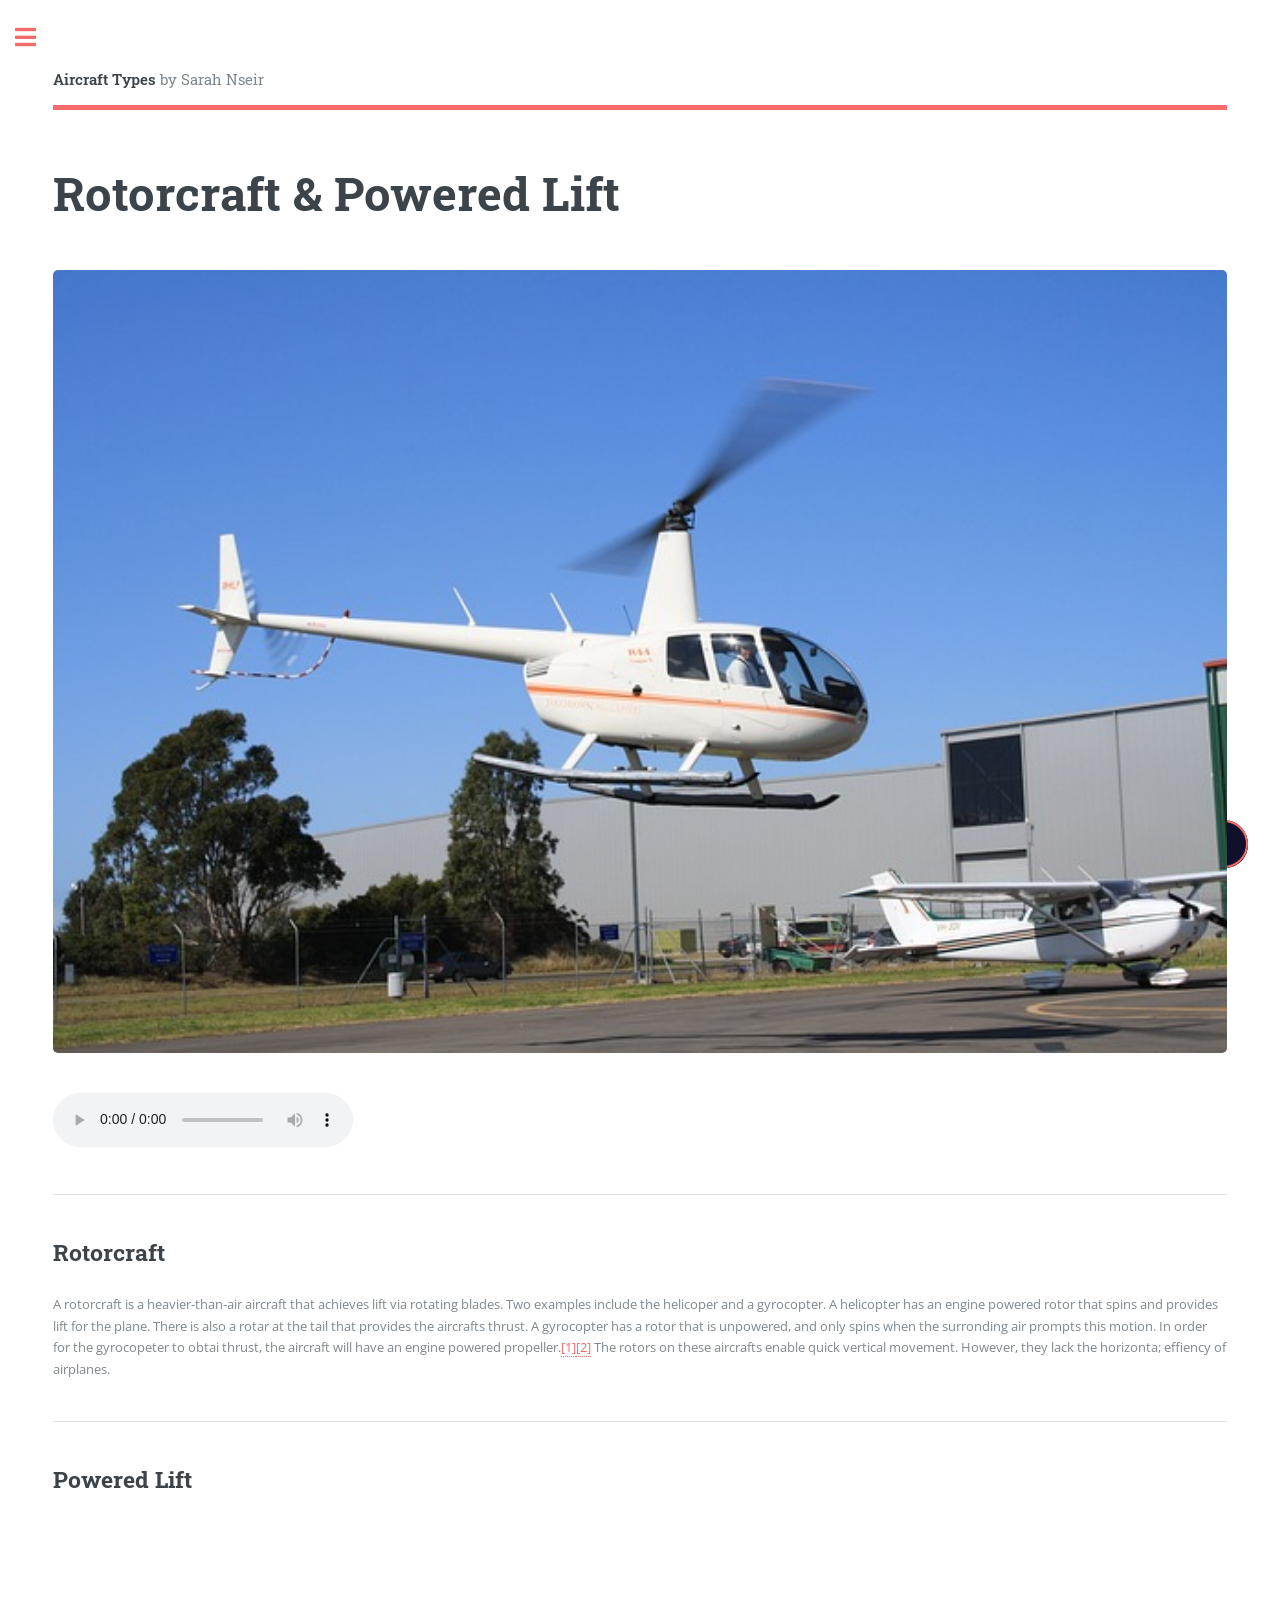
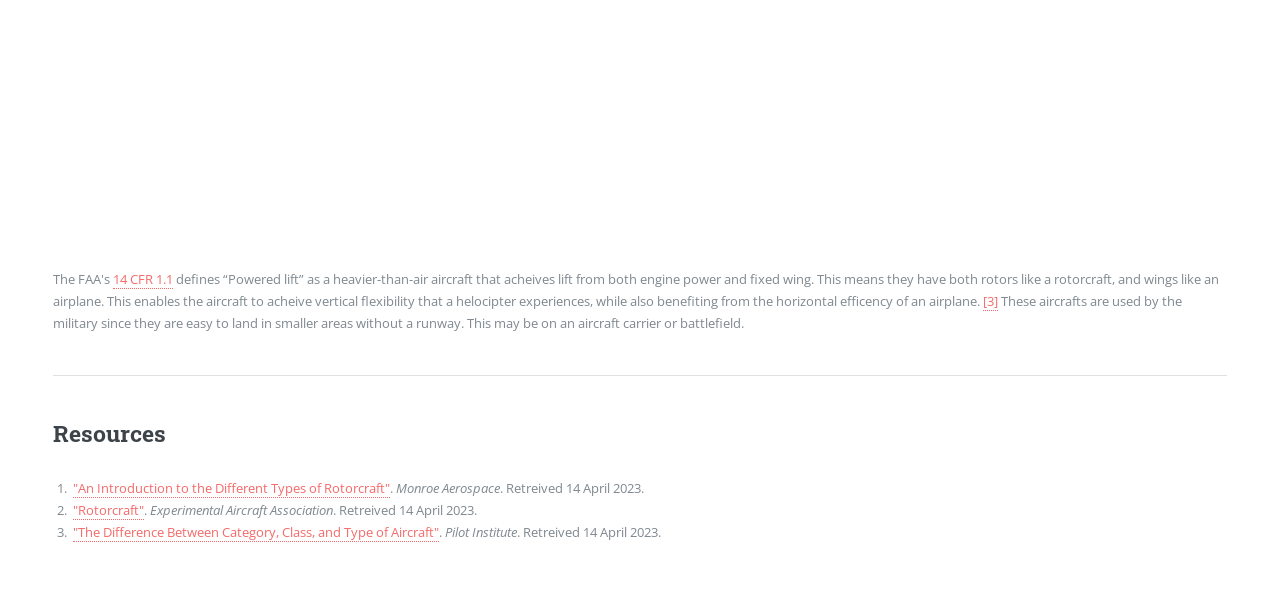
<file: pages/rotorLift.html>
<!DOCTYPE HTML>
<!--
	Editorial by HTML5 UP
	html5up.net | @ajlkn
	Free for personal and commercial use under the CCA 3.0 license (html5up.net/license)
-->
<html lang="en">
	<head>
		<title>Rotorcraft & Powered Lift</title>
		<meta charset="utf-8">
		<meta name="viewport" content="width=device-width, initial-scale=1, user-scalable=no">
		<link rel="stylesheet" href="../assets/css/main.css">
	</head>
	<body class="is-preload">

		<!-- Wrapper -->
			<div id="wrapper">

				<!-- Main -->
					<div id="main">
						<div class="inner">

							<!-- Header -->
								<header id="header">
									<a href="index.html" class="logo"><strong>Aircraft Types</strong> by Sarah Nseir</a>
									<!--<ul class="icons">
										<li><a href="#" class="icon brands fa-twitter"><span class="label">Twitter</span></a></li>
										<li><a href="#" class="icon brands fa-facebook-f"><span class="label">Facebook</span></a></li>
										<li><a href="#" class="icon brands fa-snapchat-ghost"><span class="label">Snapchat</span></a></li>
										<li><a href="#" class="icon brands fa-instagram"><span class="label">Instagram</span></a></li>
										<li><a href="#" class="icon brands fa-medium-m"><span class="label">Medium</span></a></li>
									</ul>-->
								</header>

							<!-- Content -->
								<section>
									<header class="main">
										<h1>Rotorcraft & Powered Lift</h1>
									</header>

									<span class="image main"><img src="../images/copter.jpg" alt="White chopper landing in aircraft parking lot" title="white chopper landing in aircraft parking lot"></span>

									
									<p>
									<audio controls>
									<source src="../audio/helicopter.mp4" title="audio of helicopter rotor">
									Your browser does not support the audio element. 
									</audio> 
									</p>
									

									<hr class="major">

									<h2 id="rotorcraft">Rotorcraft</h2>
                                    <p>
                                        A rotorcraft is a heavier-than-air aircraft that achieves lift via rotating blades. Two examples include the helicoper and a gyrocopter. 
                                        A helicopter has an engine powered rotor that spins and provides lift for the plane. There is also a rotar at the tail that provides the aircrafts thrust. 
                                        A gyrocopter has a rotor that is unpowered, and only spins when the surronding air prompts this motion. 
                                        In order for the gyrocopeter to obtai thrust, the aircraft will have an engine powered propeller.<a href="#c1">[1]</a><a href="#c2">[2]</a>
                                        The rotors on these aircrafts enable quick vertical movement. However, they lack the horizonta; effiency of airplanes.  
                                    </p>
                                    
									<hr class="major">

									<h2 id="powered_lift">Powered Lift</h2>
									<p>
										
											<iframe width="560" height="315" src="https://www.youtube.com/embed/xnOw3clRIoI?start=180" title="YouTube video player" style= "border:0;" allow="accelerometer; autoplay; clipboard-write; encrypted-media; gyroscope; picture-in-picture; web-share" allowfullscreen></iframe>
										
									</p>
									<p>
                                        The FAA's <a href="https://www.ecfr.gov/current/title-14/chapter-I/subchapter-A/part-1/section-1.1#p-1.1(Powered-lift)">14 CFR 1.1</a> defines “Powered lift” as a heavier-than-air aircraft that acheives lift from both engine power and fixed wing. 
                                        This means they have both rotors like a rotorcraft, and wings like an airplane. 
                                        This enables the aircraft to acheive vertical flexibility that a helocipter experiences, while also benefiting from the horizontal efficency of an airplane. <a href="#c3">[3]</a>
                                        These aircrafts are used by the military since they are easy to land in smaller areas without a runway. This may be on an aircraft carrier or battlefield. 
                                        
                                    </p>
                                
									<hr class="major">

									<h2>Resources</h2>
									<p>
                                        <ol>
                                            <li id="c1"><a href="https://monroeaerospace.com/blog/an-introduction-to-the-different-types-of-rotorcraft">"An Introduction to the Different Types of Rotorcraft"</a>. <i>Monroe Aerospace</i>. Retreived 14 April 2023.</li>
                                            <li id="c2"><a href="https://www.eaa.org/eaa/aviation-interests/ultralights/getting-started-in-ultralight-flying/types-of-ultralights/ultralight-rotorcraft">"Rotorcraft"</a>. <i>Experimental Aircraft Association</i>. Retreived 14 April 2023.</li>
                                            <li id="c3"><a href="https://pilotinstitute.com/category-class-and-type-of-aircraft/">"The Difference Between Category, Class, and Type of Aircraft"</a>. <i>Pilot Institute</i>. Retreived 14 April 2023.</li>
                                        </ol>
                                    </p>
                                

								</section>

						</div>
					</div>

				<!-- Sidebar -->
					<div id="sidebar">
						<div class="inner">

							<!-- Search -->
								<section id="search" class="alt">
									<form method="post" action="#">
										<input type="text" name="query" id="query" placeholder="Search">
									</form>
								</section>

							<!-- Menu -->
							<nav id="menu">
								<header class="major">
									<h2>Menu</h2>
								</header>
								<ul>
									<li><a href="../index.html">Homepage</a></li>
									<!--<li><a href="generic.html">Generic</a></li>
									<li><a href="elements.html">Elements</a></li>
									-->
									<li>
										<span class="opener">Airplanes & Gliders</span>
										<ul>
											<li><a href="planesGlider.html">Airplanes</a></li>
											<li><a href="planesGlider.html">Gliders</a></li>
										</ul>
									</li>
									<li>
										<span class="opener">Rotorcraft & Powered Lift</span>
										<ul>
											<li><a href="rotorLift.html">Rotorcraft</a></li>
											<li><a href="rotorLift.html">Powered Lift</a></li>
										</ul>
									</li>
									<li>
										<span class="opener">More Aircrafts</span>
										<ul>
											<li><a href="more.html">Lighter than Air</a></li>
											<li><a href="more.html">Powered Parachute</a></li>
											<li><a href="more.html">Weight-Shift Control</a></li>
										</ul>
									</li>
									<li><a href="../../home.htm">Course Homepage</a></li>
								</ul>
							</nav>

							<!-- Section -->
                            <!--
								<section>
									<header class="major">
										<h2>Ante interdum</h2>
									</header>
									<div class="mini-posts">
										<article>
											<a href="#" class="image"><img src="images/pic07.jpg" alt="" /></a>
											<p>Aenean ornare velit lacus, ac varius enim lorem ullamcorper dolore aliquam.</p>
										</article>
										<article>
											<a href="#" class="image"><img src="images/pic08.jpg" alt="" /></a>
											<p>Aenean ornare velit lacus, ac varius enim lorem ullamcorper dolore aliquam.</p>
										</article>
										<article>
											<a href="#" class="image"><img src="images/pic09.jpg" alt="" /></a>
											<p>Aenean ornare velit lacus, ac varius enim lorem ullamcorper dolore aliquam.</p>
										</article>
									</div>
									<ul class="actions">
										<li><a href="#" class="button">More</a></li>
									</ul>
								</section>
                            -->

							<!-- Section -->
<!--FORM-->
							<!-- Section -->
							<section>
								<header class="major">
									<h2>Get In touch</h2>
								</header>
									<h3>Inquires or website recommendations can be directed to the boxes below.</h3>
									<p>I love feedback! Let me know what additional avaition information you want to know about. </p>
									
									<form method="post" action="mailto:sarahanseir@gmail.com" enctype="text/plain">
										<div class="row gtr-uniform">
											<div class="col-6 col-12-xsmall">
												<input type="text" name="demo-name" id="name" value="" required placeholder="Full Name">
											</div>
											<div class="col-6 col-12-xsmall">
												<input type="email" name="demo-email" id="email" value="" required placeholder="Email Address">
											</div>

											<div class="col-6 col-12-xsmall">
												<input type="tel" name="phone" id="phone" value=""  placeholder="Phone Number">
											</div>
													<!-- Break -->
													<!--
													<div class="col-12">
														<select name="demo-category" id="demo-category">
															<option value="">- Category -</option>
															<option value="1">Manufacturing</option>
															<option value="1">Shipping</option>
															<option value="1">Administration</option>
															<option value="1">Human Resources</option>
														</select>
													</div>
													-->
													<!-- Break -->
													<!--
													<div class="col-4 col-12-small">
														<input type="radio" id="demo-priority-low" name="demo-priority" checked>
														<label for="demo-priority-low">Low</label>
													</div>
													<div class="col-4 col-12-small">
														<input type="radio" id="demo-priority-normal" name="demo-priority">
														<label for="demo-priority-normal">Normal</label>
													</div>
													<div class="col-4 col-12-small">
														<input type="radio" id="demo-priority-high" name="demo-priority">
														<label for="demo-priority-high">High</label>
													</div
													-->
													<!-- Break -->
													<!--
													<div class="col-6 col-12-small">
														<input type="checkbox" id="demo-copy" name="demo-copy">
														<label for="demo-copy">Email me a copy</label>
													</div>
													<div class="col-6 col-12-small">
														<input type="checkbox" id="demo-human" name="demo-human" checked>
														<label for="demo-human">I am a human</label>
													</div>
													-->
													<!-- Break -->
											<div class="col-12">
												<textarea name="message" id="message" placeholder="Enter your message" rows="6"></textarea>
											</div>
											<!-- Break -->
											<div class="col-12">
												<ul class="actions">
													<li><input type="submit" value="Send Message" class="primary" /></li>
													<li><input type="reset" value="Reset" /></li>
												</ul>
											</div>
										</div>
									</form>
								</section>

							<!-- Footer -->
							<footer id="footer">
								<p>
									<a href="../index.html">Aircraft Homepage </a>|<a href="planesGlider.html"> Airplanes & Glider </a>|<a href="rotorLift.html"> Rotorcraft & Powered Lift </a>|<a href="more.html"> More </a>|<a href="../../home.htm"> Course Homepage </a>
								</p>
								<P class="copyright">EDUCATIONAL ONLY, NO COMMERCIAL VALUE</P>
								<p class="copyright">&copy; SarahNseir. All rights reserved. Demo Images: <a href="https://unsplash.com">Unsplash</a>. Design: <a href="https://html5up.net">HTML5 UP</a>. Project 2 Images: <a href="https://pixabay.com">Pixabay.com</a></p>
							</footer>

						</div>
					</div>

			</div>

		<!-- Scripts -->
			<script src="../assets/js/jquery.min.js"></script>
			<script src="../assets/js/browser.min.js"></script>
			<script src="../assets/js/breakpoints.min.js"></script>
			<script src="../assets/js/util.js"></script>
			<script src="../assets/js/main.js"></script>

			<!--<script src="https://cdn.jsdelivr.net/npm/darkmode-js@1.5.7/lib/darkmode-js.min.js"></script>-->
			<script src="../assets/js/darkmode.js"></script>
			<script>
			function addDarkmodeWidget() {
				new Darkmode().showWidget();
			}
				window.addEventListener('load', addDarkmodeWidget);
			</script>

	</body>
</html>
</file>
<file: assets/css/main.css>
@import url(fontawesome-all.min.css);
@import url("https://fonts.googleapis.com/css?family=Open+Sans:400,600,400italic,600italic|Roboto+Slab:400,700");
/*
	Editorial by HTML5 UP
	html5up.net | @ajlkn
	Free for personal and commercial use under the CCA 3.0 license (html5up.net/license)
*/
html, body, div, span, applet, object,
iframe, h1, h2, h3, h4, h5, h6, p, blockquote,
pre, a, abbr, acronym, address, big, cite,
code, del, dfn, em, img, ins, kbd, q, s, samp,
small, strike, strong, sub, sup, tt, var, b,
u, i, center, dl, dt, dd, ol, ul, li, fieldset,
form, label, legend, table, caption, tbody,
tfoot, thead, tr, th, td, article, aside,
canvas, details, embed, figure, figcaption,
footer, header, hgroup, menu, nav, output, ruby,
section, summary, time, mark, audio, video {
  margin: 0;
  padding: 0;
  border: 0;
  font-size: 100%;
  font: inherit;
  vertical-align: baseline; }

article, aside, details, figcaption, figure,
footer, header, hgroup, menu, nav, section {
  display: block; }

body {
  line-height: 1; }

ol, ul {
  list-style: none; }

blockquote, q {
  quotes: none; }
  blockquote:before, blockquote:after, q:before, q:after {
    content: '';
    content: none; }

table {
  border-collapse: collapse;
  border-spacing: 0; }

body {
  -webkit-text-size-adjust: none; }

mark {
  background-color: transparent;
  color: inherit; }

input::-moz-focus-inner {
  border: 0;
  padding: 0; }

input, select, textarea {
  -moz-appearance: none;
  -webkit-appearance: none;
  -ms-appearance: none;
  appearance: none; }

/* Basic */
@-ms-viewport {
  width: device-width; }

body {
  -ms-overflow-style: scrollbar; }

@media screen and (max-width: 480px) {
  html, body {
    min-width: 320px; } }

html {
  box-sizing: border-box; }

*, *:before, *:after {
  box-sizing: inherit; }

body {
  background: #ffffff; }
  body.is-preload *, body.is-preload *:before, body.is-preload *:after, body.is-resizing *, body.is-resizing *:before, body.is-resizing *:after {
    -moz-animation: none !important;
    -webkit-animation: none !important;
    -ms-animation: none !important;
    animation: none !important;
    -moz-transition: none !important;
    -webkit-transition: none !important;
    -ms-transition: none !important;
    transition: none !important; }

/* Type */
body, input, select, textarea {
  color: #7f888f;
  font-family: "Open Sans", sans-serif;
  font-size: 13pt;
  font-weight: 400;
  line-height: 1.65; }
  @media screen and (max-width: 1680px) {
    body, input, select, textarea {
      font-size: 11pt; } }
  @media screen and (max-width: 1280px) {
    body, input, select, textarea {
      font-size: 10pt; } }
  @media screen and (max-width: 360px) {
    body, input, select, textarea {
      font-size: 9pt; } }

a {
  -moz-transition: color 0.2s ease-in-out, border-bottom-color 0.2s ease-in-out;
  -webkit-transition: color 0.2s ease-in-out, border-bottom-color 0.2s ease-in-out;
  -ms-transition: color 0.2s ease-in-out, border-bottom-color 0.2s ease-in-out;
  transition: color 0.2s ease-in-out, border-bottom-color 0.2s ease-in-out;
  border-bottom: dotted 1px;
  color: #f56a6a;
  text-decoration: none; }
  a:hover {
    border-bottom-color: #f56a6a;
    color: #f56a6a !important; }
    a:hover strong {
      color: inherit; }

strong, b {
  color: #3d4449;
  font-weight: 600; }

em, i {
  font-style: italic; }

p {
  margin: 0 0 2em 0; }

h1, h2, h3, h4, h5, h6 {
  color: #3d4449;
  font-family: "Roboto Slab", serif;
  font-weight: 700;
  line-height: 1.5;
  margin: 0 0 1em 0; }
  h1 a, h2 a, h3 a, h4 a, h5 a, h6 a {
    color: inherit;
    text-decoration: none;
    border-bottom: 0; }

h1 {
  font-size: 4em;
  margin: 0 0 0.5em 0;
  line-height: 1.3; }

h2 {
  font-size: 1.75em; }

h3 {
  font-size: 1.25em; }

h4 {
  font-size: 1.1em; }

h5 {
  font-size: 0.9em; }

h6 {
  font-size: 0.7em; }

@media screen and (max-width: 1680px) {
  h1 {
    font-size: 3.5em; } }

@media screen and (max-width: 980px) {
  h1 {
    font-size: 3.25em; } }

@media screen and (max-width: 736px) {
  h1 {
    font-size: 2em;
    line-height: 1.4; }
  h2 {
    font-size: 1.5em; } }

sub {
  font-size: 0.8em;
  position: relative;
  top: 0.5em; }

sup {
  font-size: 0.8em;
  position: relative;
  top: -0.5em; }

blockquote {
  border-left: solid 3px rgba(210, 215, 217, 0.75);
  font-style: italic;
  margin: 0 0 2em 0;
  padding: 0.5em 0 0.5em 2em; }

code {
  background: rgba(230, 235, 237, 0.25);
  border-radius: 0.375em;
  border: solid 1px rgba(210, 215, 217, 0.75);
  font-family: "Courier New", monospace;
  font-size: 0.9em;
  margin: 0 0.25em;
  padding: 0.25em 0.65em; }

pre {
  -webkit-overflow-scrolling: touch;
  font-family: "Courier New", monospace;
  font-size: 0.9em;
  margin: 0 0 2em 0; }
  pre code {
    display: block;
    line-height: 1.75;
    padding: 1em 1.5em;
    overflow-x: auto; }

hr {
  border: 0;
  border-bottom: solid 1px rgba(210, 215, 217, 0.75);
  margin: 2em 0; }
  hr.major {
    margin: 3em 0; }

.align-left {
  text-align: left; }

.align-center {
  text-align: center; }

.align-right {
  text-align: right; }

/* Row */
.row {
  display: flex;
  flex-wrap: wrap;
  box-sizing: border-box;
  align-items: stretch; }
  .row > * {
    box-sizing: border-box; }
  .row.gtr-uniform > * > :last-child {
    margin-bottom: 0; }
  .row.aln-left {
    justify-content: flex-start; }
  .row.aln-center {
    justify-content: center; }
  .row.aln-right {
    justify-content: flex-end; }
  .row.aln-top {
    align-items: flex-start; }
  .row.aln-middle {
    align-items: center; }
  .row.aln-bottom {
    align-items: flex-end; }
  .row > .imp {
    order: -1; }
  .row > .col-1 {
    width: 8.33333%; }
  .row > .off-1 {
    margin-left: 8.33333%; }
  .row > .col-2 {
    width: 16.66667%; }
  .row > .off-2 {
    margin-left: 16.66667%; }
  .row > .col-3 {
    width: 25%; }
  .row > .off-3 {
    margin-left: 25%; }
  .row > .col-4 {
    width: 33.33333%; }
  .row > .off-4 {
    margin-left: 33.33333%; }
  .row > .col-5 {
    width: 41.66667%; }
  .row > .off-5 {
    margin-left: 41.66667%; }
  .row > .col-6 {
    width: 50%; }
  .row > .off-6 {
    margin-left: 50%; }
  .row > .col-7 {
    width: 58.33333%; }
  .row > .off-7 {
    margin-left: 58.33333%; }
  .row > .col-8 {
    width: 66.66667%; }
  .row > .off-8 {
    margin-left: 66.66667%; }
  .row > .col-9 {
    width: 75%; }
  .row > .off-9 {
    margin-left: 75%; }
  .row > .col-10 {
    width: 83.33333%; }
  .row > .off-10 {
    margin-left: 83.33333%; }
  .row > .col-11 {
    width: 91.66667%; }
  .row > .off-11 {
    margin-left: 91.66667%; }
  .row > .col-12 {
    width: 100%; }
  .row > .off-12 {
    margin-left: 100%; }
  .row.gtr-0 {
    margin-top: 0;
    margin-left: 0em; }
    .row.gtr-0 > * {
      padding: 0 0 0 0em; }
    .row.gtr-0.gtr-uniform {
      margin-top: 0em; }
      .row.gtr-0.gtr-uniform > * {
        padding-top: 0em; }
  .row.gtr-25 {
    margin-top: 0;
    margin-left: -0.375em; }
    .row.gtr-25 > * {
      padding: 0 0 0 0.375em; }
    .row.gtr-25.gtr-uniform {
      margin-top: -0.375em; }
      .row.gtr-25.gtr-uniform > * {
        padding-top: 0.375em; }
  .row.gtr-50 {
    margin-top: 0;
    margin-left: -0.75em; }
    .row.gtr-50 > * {
      padding: 0 0 0 0.75em; }
    .row.gtr-50.gtr-uniform {
      margin-top: -0.75em; }
      .row.gtr-50.gtr-uniform > * {
        padding-top: 0.75em; }
  .row {
    margin-top: 0;
    margin-left: -1.5em; }
    .row > * {
      padding: 0 0 0 1.5em; }
    .row.gtr-uniform {
      margin-top: -1.5em; }
      .row.gtr-uniform > * {
        padding-top: 1.5em; }
  .row.gtr-150 {
    margin-top: 0;
    margin-left: -2.25em; }
    .row.gtr-150 > * {
      padding: 0 0 0 2.25em; }
    .row.gtr-150.gtr-uniform {
      margin-top: -2.25em; }
      .row.gtr-150.gtr-uniform > * {
        padding-top: 2.25em; }
  .row.gtr-200 {
    margin-top: 0;
    margin-left: -3em; }
    .row.gtr-200 > * {
      padding: 0 0 0 3em; }
    .row.gtr-200.gtr-uniform {
      margin-top: -3em; }
      .row.gtr-200.gtr-uniform > * {
        padding-top: 3em; }
  @media screen and (max-width: 1680px) {
    .row {
      display: flex;
      flex-wrap: wrap;
      box-sizing: border-box;
      align-items: stretch; }
      .row > * {
        box-sizing: border-box; }
      .row.gtr-uniform > * > :last-child {
        margin-bottom: 0; }
      .row.aln-left {
        justify-content: flex-start; }
      .row.aln-center {
        justify-content: center; }
      .row.aln-right {
        justify-content: flex-end; }
      .row.aln-top {
        align-items: flex-start; }
      .row.aln-middle {
        align-items: center; }
      .row.aln-bottom {
        align-items: flex-end; }
      .row > .imp-xlarge {
        order: -1; }
      .row > .col-1-xlarge {
        width: 8.33333%; }
      .row > .off-1-xlarge {
        margin-left: 8.33333%; }
      .row > .col-2-xlarge {
        width: 16.66667%; }
      .row > .off-2-xlarge {
        margin-left: 16.66667%; }
      .row > .col-3-xlarge {
        width: 25%; }
      .row > .off-3-xlarge {
        margin-left: 25%; }
      .row > .col-4-xlarge {
        width: 33.33333%; }
      .row > .off-4-xlarge {
        margin-left: 33.33333%; }
      .row > .col-5-xlarge {
        width: 41.66667%; }
      .row > .off-5-xlarge {
        margin-left: 41.66667%; }
      .row > .col-6-xlarge {
        width: 50%; }
      .row > .off-6-xlarge {
        margin-left: 50%; }
      .row > .col-7-xlarge {
        width: 58.33333%; }
      .row > .off-7-xlarge {
        margin-left: 58.33333%; }
      .row > .col-8-xlarge {
        width: 66.66667%; }
      .row > .off-8-xlarge {
        margin-left: 66.66667%; }
      .row > .col-9-xlarge {
        width: 75%; }
      .row > .off-9-xlarge {
        margin-left: 75%; }
      .row > .col-10-xlarge {
        width: 83.33333%; }
      .row > .off-10-xlarge {
        margin-left: 83.33333%; }
      .row > .col-11-xlarge {
        width: 91.66667%; }
      .row > .off-11-xlarge {
        margin-left: 91.66667%; }
      .row > .col-12-xlarge {
        width: 100%; }
      .row > .off-12-xlarge {
        margin-left: 100%; }
      .row.gtr-0 {
        margin-top: 0;
        margin-left: 0em; }
        .row.gtr-0 > * {
          padding: 0 0 0 0em; }
        .row.gtr-0.gtr-uniform {
          margin-top: 0em; }
          .row.gtr-0.gtr-uniform > * {
            padding-top: 0em; }
      .row.gtr-25 {
        margin-top: 0;
        margin-left: -0.375em; }
        .row.gtr-25 > * {
          padding: 0 0 0 0.375em; }
        .row.gtr-25.gtr-uniform {
          margin-top: -0.375em; }
          .row.gtr-25.gtr-uniform > * {
            padding-top: 0.375em; }
      .row.gtr-50 {
        margin-top: 0;
        margin-left: -0.75em; }
        .row.gtr-50 > * {
          padding: 0 0 0 0.75em; }
        .row.gtr-50.gtr-uniform {
          margin-top: -0.75em; }
          .row.gtr-50.gtr-uniform > * {
            padding-top: 0.75em; }
      .row {
        margin-top: 0;
        margin-left: -1.5em; }
        .row > * {
          padding: 0 0 0 1.5em; }
        .row.gtr-uniform {
          margin-top: -1.5em; }
          .row.gtr-uniform > * {
            padding-top: 1.5em; }
      .row.gtr-150 {
        margin-top: 0;
        margin-left: -2.25em; }
        .row.gtr-150 > * {
          padding: 0 0 0 2.25em; }
        .row.gtr-150.gtr-uniform {
          margin-top: -2.25em; }
          .row.gtr-150.gtr-uniform > * {
            padding-top: 2.25em; }
      .row.gtr-200 {
        margin-top: 0;
        margin-left: -3em; }
        .row.gtr-200 > * {
          padding: 0 0 0 3em; }
        .row.gtr-200.gtr-uniform {
          margin-top: -3em; }
          .row.gtr-200.gtr-uniform > * {
            padding-top: 3em; } }
  @media screen and (max-width: 1280px) {
    .row {
      display: flex;
      flex-wrap: wrap;
      box-sizing: border-box;
      align-items: stretch; }
      .row > * {
        box-sizing: border-box; }
      .row.gtr-uniform > * > :last-child {
        margin-bottom: 0; }
      .row.aln-left {
        justify-content: flex-start; }
      .row.aln-center {
        justify-content: center; }
      .row.aln-right {
        justify-content: flex-end; }
      .row.aln-top {
        align-items: flex-start; }
      .row.aln-middle {
        align-items: center; }
      .row.aln-bottom {
        align-items: flex-end; }
      .row > .imp-large {
        order: -1; }
      .row > .col-1-large {
        width: 8.33333%; }
      .row > .off-1-large {
        margin-left: 8.33333%; }
      .row > .col-2-large {
        width: 16.66667%; }
      .row > .off-2-large {
        margin-left: 16.66667%; }
      .row > .col-3-large {
        width: 25%; }
      .row > .off-3-large {
        margin-left: 25%; }
      .row > .col-4-large {
        width: 33.33333%; }
      .row > .off-4-large {
        margin-left: 33.33333%; }
      .row > .col-5-large {
        width: 41.66667%; }
      .row > .off-5-large {
        margin-left: 41.66667%; }
      .row > .col-6-large {
        width: 50%; }
      .row > .off-6-large {
        margin-left: 50%; }
      .row > .col-7-large {
        width: 58.33333%; }
      .row > .off-7-large {
        margin-left: 58.33333%; }
      .row > .col-8-large {
        width: 66.66667%; }
      .row > .off-8-large {
        margin-left: 66.66667%; }
      .row > .col-9-large {
        width: 75%; }
      .row > .off-9-large {
        margin-left: 75%; }
      .row > .col-10-large {
        width: 83.33333%; }
      .row > .off-10-large {
        margin-left: 83.33333%; }
      .row > .col-11-large {
        width: 91.66667%; }
      .row > .off-11-large {
        margin-left: 91.66667%; }
      .row > .col-12-large {
        width: 100%; }
      .row > .off-12-large {
        margin-left: 100%; }
      .row.gtr-0 {
        margin-top: 0;
        margin-left: 0em; }
        .row.gtr-0 > * {
          padding: 0 0 0 0em; }
        .row.gtr-0.gtr-uniform {
          margin-top: 0em; }
          .row.gtr-0.gtr-uniform > * {
            padding-top: 0em; }
      .row.gtr-25 {
        margin-top: 0;
        margin-left: -0.375em; }
        .row.gtr-25 > * {
          padding: 0 0 0 0.375em; }
        .row.gtr-25.gtr-uniform {
          margin-top: -0.375em; }
          .row.gtr-25.gtr-uniform > * {
            padding-top: 0.375em; }
      .row.gtr-50 {
        margin-top: 0;
        margin-left: -0.75em; }
        .row.gtr-50 > * {
          padding: 0 0 0 0.75em; }
        .row.gtr-50.gtr-uniform {
          margin-top: -0.75em; }
          .row.gtr-50.gtr-uniform > * {
            padding-top: 0.75em; }
      .row {
        margin-top: 0;
        margin-left: -1.5em; }
        .row > * {
          padding: 0 0 0 1.5em; }
        .row.gtr-uniform {
          margin-top: -1.5em; }
          .row.gtr-uniform > * {
            padding-top: 1.5em; }
      .row.gtr-150 {
        margin-top: 0;
        margin-left: -2.25em; }
        .row.gtr-150 > * {
          padding: 0 0 0 2.25em; }
        .row.gtr-150.gtr-uniform {
          margin-top: -2.25em; }
          .row.gtr-150.gtr-uniform > * {
            padding-top: 2.25em; }
      .row.gtr-200 {
        margin-top: 0;
        margin-left: -3em; }
        .row.gtr-200 > * {
          padding: 0 0 0 3em; }
        .row.gtr-200.gtr-uniform {
          margin-top: -3em; }
          .row.gtr-200.gtr-uniform > * {
            padding-top: 3em; } }
  @media screen and (max-width: 980px) {
    .row {
      display: flex;
      flex-wrap: wrap;
      box-sizing: border-box;
      align-items: stretch; }
      .row > * {
        box-sizing: border-box; }
      .row.gtr-uniform > * > :last-child {
        margin-bottom: 0; }
      .row.aln-left {
        justify-content: flex-start; }
      .row.aln-center {
        justify-content: center; }
      .row.aln-right {
        justify-content: flex-end; }
      .row.aln-top {
        align-items: flex-start; }
      .row.aln-middle {
        align-items: center; }
      .row.aln-bottom {
        align-items: flex-end; }
      .row > .imp-medium {
        order: -1; }
      .row > .col-1-medium {
        width: 8.33333%; }
      .row > .off-1-medium {
        margin-left: 8.33333%; }
      .row > .col-2-medium {
        width: 16.66667%; }
      .row > .off-2-medium {
        margin-left: 16.66667%; }
      .row > .col-3-medium {
        width: 25%; }
      .row > .off-3-medium {
        margin-left: 25%; }
      .row > .col-4-medium {
        width: 33.33333%; }
      .row > .off-4-medium {
        margin-left: 33.33333%; }
      .row > .col-5-medium {
        width: 41.66667%; }
      .row > .off-5-medium {
        margin-left: 41.66667%; }
      .row > .col-6-medium {
        width: 50%; }
      .row > .off-6-medium {
        margin-left: 50%; }
      .row > .col-7-medium {
        width: 58.33333%; }
      .row > .off-7-medium {
        margin-left: 58.33333%; }
      .row > .col-8-medium {
        width: 66.66667%; }
      .row > .off-8-medium {
        margin-left: 66.66667%; }
      .row > .col-9-medium {
        width: 75%; }
      .row > .off-9-medium {
        margin-left: 75%; }
      .row > .col-10-medium {
        width: 83.33333%; }
      .row > .off-10-medium {
        margin-left: 83.33333%; }
      .row > .col-11-medium {
        width: 91.66667%; }
      .row > .off-11-medium {
        margin-left: 91.66667%; }
      .row > .col-12-medium {
        width: 100%; }
      .row > .off-12-medium {
        margin-left: 100%; }
      .row.gtr-0 {
        margin-top: 0;
        margin-left: 0em; }
        .row.gtr-0 > * {
          padding: 0 0 0 0em; }
        .row.gtr-0.gtr-uniform {
          margin-top: 0em; }
          .row.gtr-0.gtr-uniform > * {
            padding-top: 0em; }
      .row.gtr-25 {
        margin-top: 0;
        margin-left: -0.375em; }
        .row.gtr-25 > * {
          padding: 0 0 0 0.375em; }
        .row.gtr-25.gtr-uniform {
          margin-top: -0.375em; }
          .row.gtr-25.gtr-uniform > * {
            padding-top: 0.375em; }
      .row.gtr-50 {
        margin-top: 0;
        margin-left: -0.75em; }
        .row.gtr-50 > * {
          padding: 0 0 0 0.75em; }
        .row.gtr-50.gtr-uniform {
          margin-top: -0.75em; }
          .row.gtr-50.gtr-uniform > * {
            padding-top: 0.75em; }
      .row {
        margin-top: 0;
        margin-left: -1.5em; }
        .row > * {
          padding: 0 0 0 1.5em; }
        .row.gtr-uniform {
          margin-top: -1.5em; }
          .row.gtr-uniform > * {
            padding-top: 1.5em; }
      .row.gtr-150 {
        margin-top: 0;
        margin-left: -2.25em; }
        .row.gtr-150 > * {
          padding: 0 0 0 2.25em; }
        .row.gtr-150.gtr-uniform {
          margin-top: -2.25em; }
          .row.gtr-150.gtr-uniform > * {
            padding-top: 2.25em; }
      .row.gtr-200 {
        margin-top: 0;
        margin-left: -3em; }
        .row.gtr-200 > * {
          padding: 0 0 0 3em; }
        .row.gtr-200.gtr-uniform {
          margin-top: -3em; }
          .row.gtr-200.gtr-uniform > * {
            padding-top: 3em; } }
  @media screen and (max-width: 736px) {
    .row {
      display: flex;
      flex-wrap: wrap;
      box-sizing: border-box;
      align-items: stretch; }
      .row > * {
        box-sizing: border-box; }
      .row.gtr-uniform > * > :last-child {
        margin-bottom: 0; }
      .row.aln-left {
        justify-content: flex-start; }
      .row.aln-center {
        justify-content: center; }
      .row.aln-right {
        justify-content: flex-end; }
      .row.aln-top {
        align-items: flex-start; }
      .row.aln-middle {
        align-items: center; }
      .row.aln-bottom {
        align-items: flex-end; }
      .row > .imp-small {
        order: -1; }
      .row > .col-1-small {
        width: 8.33333%; }
      .row > .off-1-small {
        margin-left: 8.33333%; }
      .row > .col-2-small {
        width: 16.66667%; }
      .row > .off-2-small {
        margin-left: 16.66667%; }
      .row > .col-3-small {
        width: 25%; }
      .row > .off-3-small {
        margin-left: 25%; }
      .row > .col-4-small {
        width: 33.33333%; }
      .row > .off-4-small {
        margin-left: 33.33333%; }
      .row > .col-5-small {
        width: 41.66667%; }
      .row > .off-5-small {
        margin-left: 41.66667%; }
      .row > .col-6-small {
        width: 50%; }
      .row > .off-6-small {
        margin-left: 50%; }
      .row > .col-7-small {
        width: 58.33333%; }
      .row > .off-7-small {
        margin-left: 58.33333%; }
      .row > .col-8-small {
        width: 66.66667%; }
      .row > .off-8-small {
        margin-left: 66.66667%; }
      .row > .col-9-small {
        width: 75%; }
      .row > .off-9-small {
        margin-left: 75%; }
      .row > .col-10-small {
        width: 83.33333%; }
      .row > .off-10-small {
        margin-left: 83.33333%; }
      .row > .col-11-small {
        width: 91.66667%; }
      .row > .off-11-small {
        margin-left: 91.66667%; }
      .row > .col-12-small {
        width: 100%; }
      .row > .off-12-small {
        margin-left: 100%; }
      .row.gtr-0 {
        margin-top: 0;
        margin-left: 0em; }
        .row.gtr-0 > * {
          padding: 0 0 0 0em; }
        .row.gtr-0.gtr-uniform {
          margin-top: 0em; }
          .row.gtr-0.gtr-uniform > * {
            padding-top: 0em; }
      .row.gtr-25 {
        margin-top: 0;
        margin-left: -0.375em; }
        .row.gtr-25 > * {
          padding: 0 0 0 0.375em; }
        .row.gtr-25.gtr-uniform {
          margin-top: -0.375em; }
          .row.gtr-25.gtr-uniform > * {
            padding-top: 0.375em; }
      .row.gtr-50 {
        margin-top: 0;
        margin-left: -0.75em; }
        .row.gtr-50 > * {
          padding: 0 0 0 0.75em; }
        .row.gtr-50.gtr-uniform {
          margin-top: -0.75em; }
          .row.gtr-50.gtr-uniform > * {
            padding-top: 0.75em; }
      .row {
        margin-top: 0;
        margin-left: -1.5em; }
        .row > * {
          padding: 0 0 0 1.5em; }
        .row.gtr-uniform {
          margin-top: -1.5em; }
          .row.gtr-uniform > * {
            padding-top: 1.5em; }
      .row.gtr-150 {
        margin-top: 0;
        margin-left: -2.25em; }
        .row.gtr-150 > * {
          padding: 0 0 0 2.25em; }
        .row.gtr-150.gtr-uniform {
          margin-top: -2.25em; }
          .row.gtr-150.gtr-uniform > * {
            padding-top: 2.25em; }
      .row.gtr-200 {
        margin-top: 0;
        margin-left: -3em; }
        .row.gtr-200 > * {
          padding: 0 0 0 3em; }
        .row.gtr-200.gtr-uniform {
          margin-top: -3em; }
          .row.gtr-200.gtr-uniform > * {
            padding-top: 3em; } }
  @media screen and (max-width: 480px) {
    .row {
      display: flex;
      flex-wrap: wrap;
      box-sizing: border-box;
      align-items: stretch; }
      .row > * {
        box-sizing: border-box; }
      .row.gtr-uniform > * > :last-child {
        margin-bottom: 0; }
      .row.aln-left {
        justify-content: flex-start; }
      .row.aln-center {
        justify-content: center; }
      .row.aln-right {
        justify-content: flex-end; }
      .row.aln-top {
        align-items: flex-start; }
      .row.aln-middle {
        align-items: center; }
      .row.aln-bottom {
        align-items: flex-end; }
      .row > .imp-xsmall {
        order: -1; }
      .row > .col-1-xsmall {
        width: 8.33333%; }
      .row > .off-1-xsmall {
        margin-left: 8.33333%; }
      .row > .col-2-xsmall {
        width: 16.66667%; }
      .row > .off-2-xsmall {
        margin-left: 16.66667%; }
      .row > .col-3-xsmall {
        width: 25%; }
      .row > .off-3-xsmall {
        margin-left: 25%; }
      .row > .col-4-xsmall {
        width: 33.33333%; }
      .row > .off-4-xsmall {
        margin-left: 33.33333%; }
      .row > .col-5-xsmall {
        width: 41.66667%; }
      .row > .off-5-xsmall {
        margin-left: 41.66667%; }
      .row > .col-6-xsmall {
        width: 50%; }
      .row > .off-6-xsmall {
        margin-left: 50%; }
      .row > .col-7-xsmall {
        width: 58.33333%; }
      .row > .off-7-xsmall {
        margin-left: 58.33333%; }
      .row > .col-8-xsmall {
        width: 66.66667%; }
      .row > .off-8-xsmall {
        margin-left: 66.66667%; }
      .row > .col-9-xsmall {
        width: 75%; }
      .row > .off-9-xsmall {
        margin-left: 75%; }
      .row > .col-10-xsmall {
        width: 83.33333%; }
      .row > .off-10-xsmall {
        margin-left: 83.33333%; }
      .row > .col-11-xsmall {
        width: 91.66667%; }
      .row > .off-11-xsmall {
        margin-left: 91.66667%; }
      .row > .col-12-xsmall {
        width: 100%; }
      .row > .off-12-xsmall {
        margin-left: 100%; }
      .row.gtr-0 {
        margin-top: 0;
        margin-left: 0em; }
        .row.gtr-0 > * {
          padding: 0 0 0 0em; }
        .row.gtr-0.gtr-uniform {
          margin-top: 0em; }
          .row.gtr-0.gtr-uniform > * {
            padding-top: 0em; }
      .row.gtr-25 {
        margin-top: 0;
        margin-left: -0.375em; }
        .row.gtr-25 > * {
          padding: 0 0 0 0.375em; }
        .row.gtr-25.gtr-uniform {
          margin-top: -0.375em; }
          .row.gtr-25.gtr-uniform > * {
            padding-top: 0.375em; }
      .row.gtr-50 {
        margin-top: 0;
        margin-left: -0.75em; }
        .row.gtr-50 > * {
          padding: 0 0 0 0.75em; }
        .row.gtr-50.gtr-uniform {
          margin-top: -0.75em; }
          .row.gtr-50.gtr-uniform > * {
            padding-top: 0.75em; }
      .row {
        margin-top: 0;
        margin-left: -1.5em; }
        .row > * {
          padding: 0 0 0 1.5em; }
        .row.gtr-uniform {
          margin-top: -1.5em; }
          .row.gtr-uniform > * {
            padding-top: 1.5em; }
      .row.gtr-150 {
        margin-top: 0;
        margin-left: -2.25em; }
        .row.gtr-150 > * {
          padding: 0 0 0 2.25em; }
        .row.gtr-150.gtr-uniform {
          margin-top: -2.25em; }
          .row.gtr-150.gtr-uniform > * {
            padding-top: 2.25em; }
      .row.gtr-200 {
        margin-top: 0;
        margin-left: -3em; }
        .row.gtr-200 > * {
          padding: 0 0 0 3em; }
        .row.gtr-200.gtr-uniform {
          margin-top: -3em; }
          .row.gtr-200.gtr-uniform > * {
            padding-top: 3em; } }

/* Section/Article */
section.special, article.special {
  text-align: center; }

header p {
  font-family: "Roboto Slab", serif;
  font-size: 1em;
  font-weight: 400;
  letter-spacing: 0.075em;
  margin-top: -0.5em;
  text-transform: uppercase; }

header.major > :last-child {
  border-bottom: solid 3px #f56a6a;
  display: inline-block;
  margin: 0 0 2em 0;
  padding: 0 0.75em 0.5em 0; }

header.main > :last-child {
  margin: 0 0 1em 0; }

/* Form */
form {
  margin: 0 0 2em 0; }

label {
  color: #3d4449;
  display: block;
  font-size: 0.9em;
  font-weight: 600;
  margin: 0 0 1em 0; }

input[type="text"],
input[type="password"],
input[type="email"],
input[type="tel"],
input[type="search"],
input[type="url"],
select,
textarea {
  -moz-appearance: none;
  -webkit-appearance: none;
  -ms-appearance: none;
  appearance: none;
  background: #ffffff;
  border-radius: 0.375em;
  border: none;
  border: solid 1px rgba(210, 215, 217, 0.75);
  color: inherit;
  display: block;
  outline: 0;
  padding: 0 1em;
  text-decoration: none;
  width: 100%; }
  input[type="text"]:invalid,
  input[type="password"]:invalid,
  input[type="email"]:invalid,
  input[type="tel"]:invalid,
  input[type="search"]:invalid,
  input[type="url"]:invalid,
  select:invalid,
  textarea:invalid {
    box-shadow: none; }
  input[type="text"]:focus,
  input[type="password"]:focus,
  input[type="email"]:focus,
  input[type="tel"]:focus,
  input[type="search"]:focus,
  input[type="url"]:focus,
  select:focus,
  textarea:focus {
    border-color: #f56a6a;
    box-shadow: 0 0 0 1px #f56a6a; }

select {
  background-image: url("data:image/svg+xml;charset=utf8,%3Csvg xmlns='http://www.w3.org/2000/svg' width='40' height='40' preserveAspectRatio='none' viewBox='0 0 40 40'%3E%3Cpath d='M9.4,12.3l10.4,10.4l10.4-10.4c0.2-0.2,0.5-0.4,0.9-0.4c0.3,0,0.6,0.1,0.9,0.4l3.3,3.3c0.2,0.2,0.4,0.5,0.4,0.9 c0,0.4-0.1,0.6-0.4,0.9L20.7,31.9c-0.2,0.2-0.5,0.4-0.9,0.4c-0.3,0-0.6-0.1-0.9-0.4L4.3,17.3c-0.2-0.2-0.4-0.5-0.4-0.9 c0-0.4,0.1-0.6,0.4-0.9l3.3-3.3c0.2-0.2,0.5-0.4,0.9-0.4S9.1,12.1,9.4,12.3z' fill='rgba(210, 215, 217, 0.75)' /%3E%3C/svg%3E");
  background-size: 1.25em;
  background-repeat: no-repeat;
  background-position: calc(100% - 1em) center;
  height: 2.75em;
  padding-right: 2.75em;
  text-overflow: ellipsis; }
  select option {
    color: #3d4449;
    background: #ffffff; }
  select:focus::-ms-value {
    background-color: transparent; }
  select::-ms-expand {
    display: none; }

input[type="text"],
input[type="password"],
input[type="email"],
input[type="tel"],
input[type="search"],
input[type="url"],
select {
  height: 2.75em; }

textarea {
  padding: 0.75em 1em; }

input[type="checkbox"],
input[type="radio"] {
  -moz-appearance: none;
  -webkit-appearance: none;
  -ms-appearance: none;
  appearance: none;
  display: block;
  float: left;
  margin-right: -2em;
  opacity: 0;
  width: 1em;
  z-index: -1; }
  input[type="checkbox"] + label,
  input[type="radio"] + label {
    text-decoration: none;
    color: #7f888f;
    cursor: pointer;
    display: inline-block;
    font-size: 1em;
    font-weight: 400;
    padding-left: 2.4em;
    padding-right: 0.75em;
    position: relative; }
    input[type="checkbox"] + label:before,
    input[type="radio"] + label:before {
      -moz-osx-font-smoothing: grayscale;
      -webkit-font-smoothing: antialiased;
      display: inline-block;
      font-style: normal;
      font-variant: normal;
      text-rendering: auto;
      line-height: 1;
      text-transform: none !important;
      font-family: 'Font Awesome 5 Free';
      font-weight: 900; }
    input[type="checkbox"] + label:before,
    input[type="radio"] + label:before {
      background: #ffffff;
      border-radius: 0.375em;
      border: solid 1px rgba(210, 215, 217, 0.75);
      content: '';
      display: inline-block;
      font-size: 0.8em;
      height: 2.0625em;
      left: 0;
      line-height: 2.0625em;
      position: absolute;
      text-align: center;
      top: 0;
      width: 2.0625em; }
  input[type="checkbox"]:checked + label:before,
  input[type="radio"]:checked + label:before {
    background: #3d4449;
    border-color: #3d4449;
    color: #ffffff;
    content: '\f00c'; }
  input[type="checkbox"]:focus + label:before,
  input[type="radio"]:focus + label:before {
    border-color: #f56a6a;
    box-shadow: 0 0 0 1px #f56a6a; }

input[type="checkbox"] + label:before {
  border-radius: 0.375em; }

input[type="radio"] + label:before {
  border-radius: 100%; }

::-webkit-input-placeholder {
  color: #9fa3a6 !important;
  opacity: 1.0; }

:-moz-placeholder {
  color: #9fa3a6 !important;
  opacity: 1.0; }

::-moz-placeholder {
  color: #9fa3a6 !important;
  opacity: 1.0; }

:-ms-input-placeholder {
  color: #9fa3a6 !important;
  opacity: 1.0; }

/* Box */
.box {
  border-radius: 0.375em;
  border: solid 1px rgba(210, 215, 217, 0.75);
  margin-bottom: 2em;
  padding: 1.5em; }
  .box > :last-child,
  .box > :last-child > :last-child,
  .box > :last-child > :last-child > :last-child {
    margin-bottom: 0; }
  .box.alt {
    border: 0;
    border-radius: 0;
    padding: 0; }

/* Icon */
.icon {
  text-decoration: none;
  border-bottom: none;
  position: relative; }
  .icon:before {
    -moz-osx-font-smoothing: grayscale;
    -webkit-font-smoothing: antialiased;
    display: inline-block;
    font-style: normal;
    font-variant: normal;
    text-rendering: auto;
    line-height: 1;
    text-transform: none !important;
    font-family: 'Font Awesome 5 Free';
    font-weight: 400; }
  .icon > .label {
    display: none; }
  .icon:before {
    line-height: inherit; }
  .icon.solid:before {
    font-weight: 900; }
  .icon.brands:before {
    font-family: 'Font Awesome 5 Brands'; }

/* Image */
.image {
  border-radius: 0.375em;
  border: 0;
  display: inline-block;
  position: relative; }
  .image img {
    border-radius: 0.375em;
    display: block; }
  .image.left, .image.right {
    max-width: 40%; }
    .image.left img, .image.right img {
      width: 100%; }
  .image.left {
    float: left;
    padding: 0 1.5em 1em 0;
    top: 0.25em; }
  .image.right {
    float: right;
    padding: 0 0 1em 1.5em;
    top: 0.25em; }
  .image.fit {
    display: block;
    margin: 0 0 2em 0;
    width: 100%; }
    .image.fit img {
      width: 100%; }
  .image.main {
    display: block;
    margin: 0 0 3em 0;
    width: 100%; }
    .image.main img {
      width: 100%; }

a.image {
  overflow: hidden; }
  a.image img {
    -moz-transition: -moz-transform 0.2s ease;
    -webkit-transition: -webkit-transform 0.2s ease;
    -ms-transition: -ms-transform 0.2s ease;
    transition: transform 0.2s ease; }
  a.image:hover img {
    -moz-transform: scale(1.075);
    -webkit-transform: scale(1.075);
    -ms-transform: scale(1.075);
    transform: scale(1.075); }

/* List */
ol {
  list-style: decimal;
  margin: 0 0 2em 0;
  padding-left: 1.25em; }
  ol li {
    padding-left: 0.25em; }

ul {
  list-style: disc;
  margin: 0 0 2em 0;
  padding-left: 1em; }
  ul li {
    padding-left: 0.5em; }
  ul.alt {
    list-style: none;
    padding-left: 0; }
    ul.alt li {
      border-top: solid 1px rgba(210, 215, 217, 0.75);
      padding: 0.5em 0; }
      ul.alt li:first-child {
        border-top: 0;
        padding-top: 0; }

dl {
  margin: 0 0 2em 0; }
  dl dt {
    display: block;
    font-weight: 600;
    margin: 0 0 1em 0; }
  dl dd {
    margin-left: 2em; }

/* Actions */
ul.actions {
  display: -moz-flex;
  display: -webkit-flex;
  display: -ms-flex;
  display: flex;
  cursor: default;
  list-style: none;
  margin-left: -1em;
  padding-left: 0; }
  ul.actions li {
    padding: 0 0 0 1em;
    vertical-align: middle; }
  ul.actions.special {
    -moz-justify-content: center;
    -webkit-justify-content: center;
    -ms-justify-content: center;
    justify-content: center;
    width: 100%;
    margin-left: 0; }
    ul.actions.special li:first-child {
      padding-left: 0; }
  ul.actions.stacked {
    -moz-flex-direction: column;
    -webkit-flex-direction: column;
    -ms-flex-direction: column;
    flex-direction: column;
    margin-left: 0; }
    ul.actions.stacked li {
      padding: 1.3em 0 0 0; }
      ul.actions.stacked li:first-child {
        padding-top: 0; }
  ul.actions.fit {
    width: calc(100% + 1em); }
    ul.actions.fit li {
      -moz-flex-grow: 1;
      -webkit-flex-grow: 1;
      -ms-flex-grow: 1;
      flex-grow: 1;
      -moz-flex-shrink: 1;
      -webkit-flex-shrink: 1;
      -ms-flex-shrink: 1;
      flex-shrink: 1;
      width: 100%; }
      ul.actions.fit li > * {
        width: 100%; }
    ul.actions.fit.stacked {
      width: 100%; }

/* Icons */
ul.icons {
  cursor: default;
  list-style: none;
  padding-left: 0; }
  ul.icons li {
    display: inline-block;
    padding: 0 1em 0 0; }
    ul.icons li:last-child {
      padding-right: 0; }
    ul.icons li .icon {
      color: inherit; }
      ul.icons li .icon:before {
        font-size: 1.25em; }

/* Contact */
ul.contact {
  list-style: none;
  padding: 0; }
  ul.contact li {
    text-decoration: none;
    border-top: solid 1px rgba(210, 215, 217, 0.75);
    margin: 1.5em 0 0 0;
    padding: 1.5em 0 0 3em;
    position: relative; }
    ul.contact li:before {
      -moz-osx-font-smoothing: grayscale;
      -webkit-font-smoothing: antialiased;
      display: inline-block;
      font-style: normal;
      font-variant: normal;
      text-rendering: auto;
      line-height: 1;
      text-transform: none !important;
      font-family: 'Font Awesome 5 Free';
      font-weight: 400; }
    ul.contact li:before {
      color: #f56a6a;
      display: inline-block;
      font-size: 1.5em;
      height: 1.125em;
      left: 0;
      line-height: 1.125em;
      position: absolute;
      text-align: center;
      top: 1em;
      width: 1.5em; }
    ul.contact li:first-child {
      border-top: 0;
      margin-top: 0;
      padding-top: 0; }
      ul.contact li:first-child:before {
        top: 0; }
    ul.contact li a {
      color: inherit; }

/* Pagination */
ul.pagination {
  cursor: default;
  list-style: none;
  padding-left: 0; }
  ul.pagination li {
    display: inline-block;
    padding-left: 0;
    vertical-align: middle; }
    ul.pagination li > .page {
      -moz-transition: background-color 0.2s ease-in-out, color 0.2s ease-in-out;
      -webkit-transition: background-color 0.2s ease-in-out, color 0.2s ease-in-out;
      -ms-transition: background-color 0.2s ease-in-out, color 0.2s ease-in-out;
      transition: background-color 0.2s ease-in-out, color 0.2s ease-in-out;
      border-bottom: 0;
      border-radius: 0.375em;
      display: inline-block;
      font-size: 0.8em;
      font-weight: 600;
      height: 2em;
      line-height: 2em;
      margin: 0 0.125em;
      min-width: 2em;
      padding: 0 0.5em;
      text-align: center; }
      ul.pagination li > .page.active {
        background-color: #f56a6a;
        color: #ffffff !important; }
        ul.pagination li > .page.active:hover {
          background-color: #f67878; }
        ul.pagination li > .page.active:active {
          background-color: #f45c5c; }
    ul.pagination li:first-child {
      padding-right: 0.75em; }
    ul.pagination li:last-child {
      padding-left: 0.75em; }
  @media screen and (max-width: 480px) {
    ul.pagination li:nth-child(n+2):nth-last-child(n+2) {
      display: none; }
    ul.pagination li:first-child {
      padding-right: 0; } }

/* Table */
.table-wrapper {
  -webkit-overflow-scrolling: touch;
  overflow-x: auto; }

table {
  margin: 0 0 2em 0;
  width: 100%; }
  table tbody tr {
    border: solid 1px rgba(210, 215, 217, 0.75);
    border-left: 0;
    border-right: 0; }
    table tbody tr:nth-child(2n + 1) {
      background-color: rgba(230, 235, 237, 0.25); }
  table td {
    padding: 0.75em 0.75em; }
  table th {
    color: #3d4449;
    font-size: 0.9em;
    font-weight: 600;
    padding: 0 0.75em 0.75em 0.75em;
    text-align: left; }
  table thead {
    border-bottom: solid 2px rgba(210, 215, 217, 0.75); }
  table tfoot {
    border-top: solid 2px rgba(210, 215, 217, 0.75); }
  table.alt {
    border-collapse: separate; }
    table.alt tbody tr td {
      border: solid 1px rgba(210, 215, 217, 0.75);
      border-left-width: 0;
      border-top-width: 0; }
      table.alt tbody tr td:first-child {
        border-left-width: 1px; }
    table.alt tbody tr:first-child td {
      border-top-width: 1px; }
    table.alt thead {
      border-bottom: 0; }
    table.alt tfoot {
      border-top: 0; }


/* Button */
input[type="submit"],
input[type="reset"],
input[type="button"],
button,
.button {
  -moz-appearance: none;
  -webkit-appearance: none;
  -ms-appearance: none;
  appearance: none;
  -moz-transition: background-color 0.2s ease-in-out, color 0.2s ease-in-out;
  -webkit-transition: background-color 0.2s ease-in-out, color 0.2s ease-in-out;
  -ms-transition: background-color 0.2s ease-in-out, color 0.2s ease-in-out;
  transition: background-color 0.2s ease-in-out, color 0.2s ease-in-out;
  background-color: transparent;
  border-radius: 0.375em;
  border: 0;
  box-shadow: inset 0 0 0 2px #f56a6a;
  color: #f56a6a !important;
  cursor: pointer;
  display: inline-block;
  font-family: "Roboto Slab", serif;
  font-size: 0.8em;
  font-weight: 700;
  height: 3.5em;
  letter-spacing: 0.075em;
  line-height: 3.5em;
  padding: 0 2.25em;
  text-align: center;
  text-decoration: none;
  text-transform: uppercase;
  white-space: nowrap; }
  input[type="submit"]:hover,
  input[type="reset"]:hover,
  input[type="button"]:hover,
  button:hover,
  .button:hover {
    background-color: rgba(245, 106, 106, 0.05); }
  input[type="submit"]:active,
  input[type="reset"]:active,
  input[type="button"]:active,
  button:active,
  .button:active {
    background-color: rgba(245, 106, 106, 0.15); }
  input[type="submit"].icon:before,
  input[type="reset"].icon:before,
  input[type="button"].icon:before,
  button.icon:before,
  .button.icon:before {
    margin-right: 0.5em; }
  input[type="submit"].fit,
  input[type="reset"].fit,
  input[type="button"].fit,
  button.fit,
  .button.fit {
    width: 100%; }
  input[type="submit"].small,
  input[type="reset"].small,
  input[type="button"].small,
  button.small,
  .button.small {
    font-size: 0.6em; }
  input[type="submit"].large,
  input[type="reset"].large,
  input[type="button"].large,
  button.large,
  .button.large {
    font-size: 1em;
    height: 3.65em;
    line-height: 3.65em; }
  input[type="submit"].primary,
  input[type="reset"].primary,
  input[type="button"].primary,
  button.primary,
  .button.primary {
    background-color: #f56a6a;
    box-shadow: none;
    color: #ffffff !important; }
    input[type="submit"].primary:hover,
    input[type="reset"].primary:hover,
    input[type="button"].primary:hover,
    button.primary:hover,
    .button.primary:hover {
      background-color: #f67878; }
    input[type="submit"].primary:active,
    input[type="reset"].primary:active,
    input[type="button"].primary:active,
    button.primary:active,
    .button.primary:active {
      background-color: #f45c5c; }
  input[type="submit"].disabled, input[type="submit"]:disabled,
  input[type="reset"].disabled,
  input[type="reset"]:disabled,
  input[type="button"].disabled,
  input[type="button"]:disabled,
  button.disabled,
  button:disabled,
  .button.disabled,
  .button:disabled {
    pointer-events: none;
    opacity: 0.25; }

/* Mini Posts */
.mini-posts article {
  border-top: solid 1px rgba(210, 215, 217, 0.75);
  margin-top: 2em;
  padding-top: 2em; }
  .mini-posts article .image {
    display: block;
    margin: 0 0 1.5em 0; }
    .mini-posts article .image img {
      display: block;
      width: 100%; }
  .mini-posts article:first-child {
    border-top: 0;
    margin-top: 0;
    padding-top: 0; }

/* Features */
.features {
  display: -moz-flex;
  display: -webkit-flex;
  display: -ms-flex;
  display: flex;
  -moz-flex-wrap: wrap;
  -webkit-flex-wrap: wrap;
  -ms-flex-wrap: wrap;
  flex-wrap: wrap;
  margin: 0 0 2em -3em;
  width: calc(100% + 3em); }
  .features article {
    -moz-align-items: center;
    -webkit-align-items: center;
    -ms-align-items: center;
    align-items: center;
    display: -moz-flex;
    display: -webkit-flex;
    display: -ms-flex;
    display: flex;
    margin: 0 0 3em 3em;
    position: relative;
    width: calc(50% - 3em); }
    .features article:nth-child(2n - 1) {
      margin-right: 1.5em; }
    .features article:nth-child(2n) {
      margin-left: 1.5em; }
    .features article:nth-last-child(1), .features article:nth-last-child(2) {
      margin-bottom: 0; }
    .features article .icon {
      -moz-flex-grow: 0;
      -webkit-flex-grow: 0;
      -ms-flex-grow: 0;
      flex-grow: 0;
      -moz-flex-shrink: 0;
      -webkit-flex-shrink: 0;
      -ms-flex-shrink: 0;
      flex-shrink: 0;
      display: block;
      height: 10em;
      line-height: 10em;
      margin: 0 2em 0 0;
      text-align: center;
      width: 10em; }
      .features article .icon:before {
        color: #f56a6a;
        font-size: 2.75rem;
        position: relative;
        top: 0.05em; }
      .features article .icon:after {
        -moz-transform: rotate(45deg);
        -webkit-transform: rotate(45deg);
        -ms-transform: rotate(45deg);
        transform: rotate(45deg);
        border-radius: 0.25rem;
        border: solid 2px rgba(210, 215, 217, 0.75);
        content: '';
        display: block;
        height: 7em;
        left: 50%;
        margin: -3.5em 0 0 -3.5em;
        position: absolute;
        top: 50%;
        width: 7em; }
    .features article .content {
      -moz-flex-grow: 1;
      -webkit-flex-grow: 1;
      -ms-flex-grow: 1;
      flex-grow: 1;
      -moz-flex-shrink: 1;
      -webkit-flex-shrink: 1;
      -ms-flex-shrink: 1;
      flex-shrink: 1;
      width: 100%; }
      .features article .content > :last-child {
        margin-bottom: 0; }
  @media screen and (max-width: 980px) {
    .features {
      margin: 0 0 2em 0;
      width: 100%; }
      .features article {
        margin: 0 0 3em 0;
        width: 100%; }
        .features article:nth-child(2n - 1) {
          margin-right: 0; }
        .features article:nth-child(2n) {
          margin-left: 0; }
        .features article:nth-last-child(1), .features article:nth-last-child(2) {
          margin-bottom: 3em; }
        .features article:last-child {
          margin-bottom: 0; }
        .features article .icon {
          height: 8em;
          line-height: 8em;
          width: 8em; }
          .features article .icon:before {
            font-size: 2.25rem; }
          .features article .icon:after {
            height: 6em;
            margin: -3em 0 0 -3em;
            width: 6em; } }
  @media screen and (max-width: 480px) {
    .features article {
      -moz-flex-direction: column;
      -webkit-flex-direction: column;
      -ms-flex-direction: column;
      flex-direction: column;
      -moz-align-items: -moz-flex-start;
      -webkit-align-items: -webkit-flex-start;
      -ms-align-items: -ms-flex-start;
      align-items: flex-start; }
      .features article .icon {
        height: 6em;
        line-height: 6em;
        margin: 0 0 1.5em 0;
        width: 6em; }
        .features article .icon:before {
          font-size: 1.5rem; }
        .features article .icon:after {
          height: 4em;
          margin: -2em 0 0 -2em;
          width: 4em; } }
  @media screen and (max-width: 480px) {
    .features article .icon:before {
      font-size: 1.25rem; } }

/* Posts */
.posts {
  display: -moz-flex;
  display: -webkit-flex;
  display: -ms-flex;
  display: flex;
  -moz-flex-wrap: wrap;
  -webkit-flex-wrap: wrap;
  -ms-flex-wrap: wrap;
  flex-wrap: wrap;
  margin: 0 0 2em -6em;
  width: calc(100% + 6em); }
  .posts article {
    -moz-flex-grow: 0;
    -webkit-flex-grow: 0;
    -ms-flex-grow: 0;
    flex-grow: 0;
    -moz-flex-shrink: 1;
    -webkit-flex-shrink: 1;
    -ms-flex-shrink: 1;
    flex-shrink: 1;
    margin: 0 0 6em 6em;
    position: relative;
    width: calc(33.33333% - 6em); }
    .posts article:before {
      background: rgba(210, 215, 217, 0.75);
      content: '';
      display: block;
      height: calc(100% + 6em);
      left: -3em;
      position: absolute;
      top: 0;
      width: 1px; }
    .posts article:after {
      background: rgba(210, 215, 217, 0.75);
      bottom: -3em;
      content: '';
      display: block;
      height: 1px;
      position: absolute;
      right: 0;
      width: calc(100% + 6em); }
    .posts article > :last-child {
      margin-bottom: 0; }
    .posts article .image {
      display: block;
      margin: 0 0 2em 0; }
      .posts article .image img {
        display: block;
        width: 100%; }
  @media screen and (min-width: 1681px) {
    .posts article:nth-child(3n + 1):before {
      display: none; }
    .posts article:nth-child(3n + 1):after {
      width: 100%; }
    .posts article:nth-last-child(1), .posts article:nth-last-child(2), .posts article:nth-last-child(3) {
      margin-bottom: 0; }
      .posts article:nth-last-child(1):before, .posts article:nth-last-child(2):before, .posts article:nth-last-child(3):before {
        height: 100%; }
      .posts article:nth-last-child(1):after, .posts article:nth-last-child(2):after, .posts article:nth-last-child(3):after {
        display: none; } }
  @media screen and (max-width: 1680px) {
    .posts article {
      width: calc(50% - 6em); }
      .posts article:nth-last-child(3) {
        margin-bottom: 6em; } }
  @media screen and (min-width: 481px) and (max-width: 1680px) {
    .posts article:nth-child(2n + 1):before {
      display: none; }
    .posts article:nth-child(2n + 1):after {
      width: 100%; }
    .posts article:nth-last-child(1), .posts article:nth-last-child(2) {
      margin-bottom: 0; }
      .posts article:nth-last-child(1):before, .posts article:nth-last-child(2):before {
        height: 100%; }
      .posts article:nth-last-child(1):after, .posts article:nth-last-child(2):after {
        display: none; } }
  @media screen and (max-width: 736px) {
    .posts {
      margin: 0 0 2em -4.5em;
      width: calc(100% + 4.5em); }
      .posts article {
        margin: 0 0 4.5em 4.5em;
        width: calc(50% - 4.5em); }
        .posts article:before {
          height: calc(100% + 4.5em);
          left: -2.25em; }
        .posts article:after {
          bottom: -2.25em;
          width: calc(100% + 4.5em); }
        .posts article:nth-last-child(3) {
          margin-bottom: 4.5em; } }
  @media screen and (max-width: 480px) {
    .posts {
      margin: 0 0 2em 0;
      width: 100%; }
      .posts article {
        margin: 0 0 4.5em 0;
        width: 100%; }
        .posts article:before {
          display: none; }
        .posts article:after {
          width: 100%; }
        .posts article:last-child {
          margin-bottom: 0; }
          .posts article:last-child:after {
            display: none; } }

/* Wrapper */
#wrapper {
  display: -moz-flex;
  display: -webkit-flex;
  display: -ms-flex;
  display: flex;
  -moz-flex-direction: row-reverse;
  -webkit-flex-direction: row-reverse;
  -ms-flex-direction: row-reverse;
  flex-direction: row-reverse;
  min-height: 100vh; }

/* Main */
#main {
  -moz-flex-grow: 1;
  -webkit-flex-grow: 1;
  -ms-flex-grow: 1;
  flex-grow: 1;
  -moz-flex-shrink: 1;
  -webkit-flex-shrink: 1;
  -ms-flex-shrink: 1;
  flex-shrink: 1;
  width: 100%; }
  #main > .inner {
    padding: 0 6em 0.1em 6em ;
    margin: 0 auto;
    max-width: 110em; }
    #main > .inner > section {
      padding: 6em 0 4em 0 ;
      border-top: solid 2px rgba(210, 215, 217, 0.75); }
      #main > .inner > section:first-of-type {
        border-top: 0 !important; }
  @media screen and (max-width: 1680px) {
    #main > .inner {
      padding: 0 5em 0.1em 5em ; }
      #main > .inner > section {
        padding: 5em 0 3em 0 ; } }
  @media screen and (max-width: 1280px) {
    #main > .inner {
      padding: 0 4em 0.1em 4em ; }
      #main > .inner > section {
        padding: 4em 0 2em 0 ; } }
  @media screen and (max-width: 736px) {
    #main > .inner {
      padding: 0 2em 0.1em 2em ; }
      #main > .inner > section {
        padding: 3em 0 1em 0 ; } }

/* Sidebar */
#search form {
  text-decoration: none;
  position: relative; }
  #search form:before {
    -moz-osx-font-smoothing: grayscale;
    -webkit-font-smoothing: antialiased;
    display: inline-block;
    font-style: normal;
    font-variant: normal;
    text-rendering: auto;
    line-height: 1;
    text-transform: none !important;
    font-family: 'Font Awesome 5 Free';
    font-weight: 900; }
  #search form:before {
    -moz-transform: scaleX(-1);
    -webkit-transform: scaleX(-1);
    -ms-transform: scaleX(-1);
    transform: scaleX(-1);
    color: #7f888f;
    content: '\f002';
    cursor: default;
    display: block;
    font-size: 1.5em;
    height: 2em;
    line-height: 2em;
    opacity: 0.325;
    position: absolute;
    right: 0;
    text-align: center;
    top: 0;
    width: 2em; }
  #search form input[type="text"] {
    padding-right: 2.75em; }

#sidebar {
  -moz-flex-grow: 0;
  -webkit-flex-grow: 0;
  -ms-flex-grow: 0;
  flex-grow: 0;
  -moz-flex-shrink: 0;
  -webkit-flex-shrink: 0;
  -ms-flex-shrink: 0;
  flex-shrink: 0;
  -moz-transition: margin-left 0.5s ease, box-shadow 0.5s ease;
  -webkit-transition: margin-left 0.5s ease, box-shadow 0.5s ease;
  -ms-transition: margin-left 0.5s ease, box-shadow 0.5s ease;
  transition: margin-left 0.5s ease, box-shadow 0.5s ease;
  background-color: #f5f6f7;
  font-size: 0.9em;
  position: relative;
  width: 26em; }
  #sidebar h2 {
    font-size: 1.38889em; }
  #sidebar > .inner {
    padding: 2.22222em 2.22222em 2.44444em 2.22222em ;
    position: relative;
    width: 26em; }
    #sidebar > .inner > * {
      border-bottom: solid 2px rgba(210, 215, 217, 0.75);
      margin: 0 0 3.5em 0;
      padding: 0 0 3.5em 0; }
      #sidebar > .inner > * > :last-child {
        margin-bottom: 0; }
      #sidebar > .inner > *:last-child {
        border-bottom: 0;
        margin-bottom: 0;
        padding-bottom: 0; }
    #sidebar > .inner > .alt {
      background-color: #eff1f2;
      border-bottom: 0;
      margin: -2.22222em 0 4.44444em -2.22222em;
      padding: 2.22222em;
      width: calc(100% + 4.44444em); }
  #sidebar .toggle {
    text-decoration: none;
    -moz-transition: left 0.5s ease;
    -webkit-transition: left 0.5s ease;
    -ms-transition: left 0.5s ease;
    transition: left 0.5s ease;
    -webkit-tap-highlight-color: rgba(255, 255, 255, 0);
    border: 0;
    display: block;
    height: 7.5em;
    left: 26em;
    line-height: 7.5em;
    outline: 0;
    overflow: hidden;
    position: absolute;
    text-align: center;
    text-indent: -15em;
    white-space: nowrap;
    top: 0;
    width: 6em;
    z-index: 10000; }
    #sidebar .toggle:before {
      -moz-osx-font-smoothing: grayscale;
      -webkit-font-smoothing: antialiased;
      display: inline-block;
      font-style: normal;
      font-variant: normal;
      text-rendering: auto;
      line-height: 1;
      text-transform: none !important;
      font-family: 'Font Awesome 5 Free';
      font-weight: 900; }
    #sidebar .toggle:before {
      content: '\f0c9';
      font-size: 2rem;
      height: inherit;
      left: 0;
      line-height: inherit;
      position: absolute;
      text-indent: 0;
      top: 0;
      width: inherit; }
  #sidebar.inactive {
    margin-left: -26em; }
  @media screen and (max-width: 1680px) {
    #sidebar {
      width: 24em; }
      #sidebar > .inner {
        padding: 1.66667em 1.66667em 1.33333em 1.66667em ;
        width: 24em; }
        #sidebar > .inner > .alt {
          margin: -1.66667em 0 3.33333em -1.66667em;
          padding: 1.66667em;
          width: calc(100% + 3.33333em); }
      #sidebar .toggle {
        height: 6.25em;
        left: 24em;
        line-height: 6.25em;
        text-indent: 5em;
        width: 5em; }
        #sidebar .toggle:before {
          font-size: 1.5rem; }
      #sidebar.inactive {
        margin-left: -24em; } }
  @media screen and (max-width: 1280px) {
    #sidebar {
      box-shadow: 0 0 5em 0 rgba(0, 0, 0, 0.175);
      height: 100%;
      left: 0;
      position: fixed;
      top: 0;
      z-index: 10000; }
      #sidebar.inactive {
        box-shadow: none; }
      #sidebar > .inner {
        -webkit-overflow-scrolling: touch;
        height: 100%;
        left: 0;
        overflow-x: hidden;
        overflow-y: auto;
        position: absolute;
        top: 0; }
        #sidebar > .inner:after {
          content: '';
          display: block;
          height: 4em;
          width: 100%; }
      #sidebar .toggle {
        text-indent: 6em;
        width: 6em; }
        #sidebar .toggle:before {
          font-size: 1.5rem;
          margin-left: -0.4375em; }
      body.is-preload #sidebar {
        display: none; } }
  @media screen and (max-width: 736px) {
    #sidebar .toggle {
      text-indent: 7.25em;
      width: 7.25em; }
      #sidebar .toggle:before {
        color: #7f888f;
        margin-left: -0.0625em;
        margin-top: -0.25em;
        font-size: 1.1rem;
        z-index: 1; }
      #sidebar .toggle:after {
        background: rgba(222, 225, 226, 0.75);
        border-radius: 0.375em;
        content: '';
        height: 3.5em;
        left: 1em;
        position: absolute;
        top: 1em;
        width: 5em; } }

/* Header */
#header {
  display: -moz-flex;
  display: -webkit-flex;
  display: -ms-flex;
  display: flex;
  border-bottom: solid 5px #f56a6a;
  padding: 6em 0 1em 0;
  position: relative; }
  #header > * {
    -moz-flex: 1;
    -webkit-flex: 1;
    -ms-flex: 1;
    flex: 1;
    margin-bottom: 0; }
  #header .logo {
    border-bottom: 0;
    color: inherit;
    font-family: "Roboto Slab", serif;
    font-size: 1.125em; }
  #header .icons {
    text-align: right; }
  @media screen and (max-width: 1680px) {
    #header {
      padding-top: 5em; } }
  @media screen and (max-width: 736px) {
    #header {
      padding-top: 6.5em; }
      #header .logo {
        font-size: 1.25em;
        margin: 0; }
      #header .icons {
        height: 5em;
        line-height: 5em;
        position: absolute;
        right: -0.5em;
        top: 0; } }

/* Banner */
#banner {
  padding: 6em 0 4em 0 ;
  display: -moz-flex;
  display: -webkit-flex;
  display: -ms-flex;
  display: flex; }
  #banner h1 {
    margin-top: -0.125em; }
  #banner .content {
    -moz-flex-grow: 1;
    -webkit-flex-grow: 1;
    -ms-flex-grow: 1;
    flex-grow: 1;
    -moz-flex-shrink: 1;
    -webkit-flex-shrink: 1;
    -ms-flex-shrink: 1;
    flex-shrink: 1;
    width: 50%; }
  #banner .image {
    -moz-flex-grow: 0;
    -webkit-flex-grow: 0;
    -ms-flex-grow: 0;
    flex-grow: 0;
    -moz-flex-shrink: 0;
    -webkit-flex-shrink: 0;
    -ms-flex-shrink: 0;
    flex-shrink: 0;
    display: block;
    margin: 0 0 2em 4em;
    width: 50%; }
    #banner .image img {
      height: 100%;
      -moz-object-fit: cover;
      -webkit-object-fit: cover;
      -ms-object-fit: cover;
      object-fit: cover;
      -moz-object-position: center;
      -webkit-object-position: center;
      -ms-object-position: center;
      object-position: center;
      width: 100%; }
  @media screen and (orientation: portrait) {
    #banner {
      -moz-flex-direction: column-reverse;
      -webkit-flex-direction: column-reverse;
      -ms-flex-direction: column-reverse;
      flex-direction: column-reverse; }
      #banner h1 br {
        display: none; }
      #banner .content {
        -moz-flex-grow: 0;
        -webkit-flex-grow: 0;
        -ms-flex-grow: 0;
        flex-grow: 0;
        -moz-flex-shrink: 0;
        -webkit-flex-shrink: 0;
        -ms-flex-shrink: 0;
        flex-shrink: 0;
        width: 100%; }
      #banner .image {
        -moz-flex-grow: 0;
        -webkit-flex-grow: 0;
        -ms-flex-grow: 0;
        flex-grow: 0;
        -moz-flex-shrink: 0;
        -webkit-flex-shrink: 0;
        -ms-flex-shrink: 0;
        flex-shrink: 0;
        margin: 0 0 4em 0;
        height: 25em;
        max-height: 50vh;
        min-height: 18em;
        width: 100%; } }
  @media screen and (orientation: portrait) and (max-width: 480px) {
    #banner .image {
      max-height: 35vh; } }

/* Footer */
#footer .copyright {
  color: #9fa3a6;
  font-size: 0.9em; }
  #footer .copyright a {
    color: inherit; }

/* Menu */
#menu ul {
  -moz-user-select: none;
  -webkit-user-select: none;
  -ms-user-select: none;
  user-select: none;
  color: #3d4449;
  font-family: "Roboto Slab", serif;
  font-weight: 400;
  letter-spacing: 0.075em;
  list-style: none;
  margin-bottom: 0;
  padding: 0;
  text-transform: uppercase; }
  #menu ul a, #menu ul span {
    border-bottom: 0;
    color: inherit;
    cursor: pointer;
    display: block;
    font-size: 0.9em;
    padding: 0.625em 0; }
    #menu ul a:hover, #menu ul span:hover {
      color: #f56a6a; }
    #menu ul a.opener, #menu ul span.opener {
      -moz-transition: color 0.2s ease-in-out;
      -webkit-transition: color 0.2s ease-in-out;
      -ms-transition: color 0.2s ease-in-out;
      transition: color 0.2s ease-in-out;
      text-decoration: none;
      -webkit-tap-highlight-color: rgba(255, 255, 255, 0);
      position: relative; }
      #menu ul a.opener:before, #menu ul span.opener:before {
        -moz-osx-font-smoothing: grayscale;
        -webkit-font-smoothing: antialiased;
        display: inline-block;
        font-style: normal;
        font-variant: normal;
        text-rendering: auto;
        line-height: 1;
        text-transform: none !important;
        font-family: 'Font Awesome 5 Free';
        font-weight: 900; }
      #menu ul a.opener:before, #menu ul span.opener:before {
        -moz-transition: color 0.2s ease-in-out, -moz-transform 0.2s ease-in-out;
        -webkit-transition: color 0.2s ease-in-out, -webkit-transform 0.2s ease-in-out;
        -ms-transition: color 0.2s ease-in-out, -ms-transform 0.2s ease-in-out;
        transition: color 0.2s ease-in-out, transform 0.2s ease-in-out;
        color: #9fa3a6;
        content: '\f078';
        position: absolute;
        right: 0; }
      #menu ul a.opener:hover:before, #menu ul span.opener:hover:before {
        color: #f56a6a; }
      #menu ul a.opener.active + ul, #menu ul span.opener.active + ul {
        display: block; }
      #menu ul a.opener.active:before, #menu ul span.opener.active:before {
        -moz-transform: rotate(-180deg);
        -webkit-transform: rotate(-180deg);
        -ms-transform: rotate(-180deg);
        transform: rotate(-180deg); }

#menu > ul > li {
  border-top: solid 1px rgba(210, 215, 217, 0.75);
  margin: 0.5em 0 0 0;
  padding: 0.5em 0 0 0; }
  #menu > ul > li > ul {
    color: #9fa3a6;
    display: none;
    margin: 0.5em 0 1.5em 0;
    padding-left: 1em; }
    #menu > ul > li > ul a, #menu > ul > li > ul span {
      font-size: 0.8em; }
    #menu > ul > li > ul > li {
      margin: 0.125em 0 0 0;
      padding: 0.125em 0 0 0; }
  #menu > ul > li:first-child {
    border-top: 0;
    margin-top: 0;
    padding-top: 0; }
</file>
